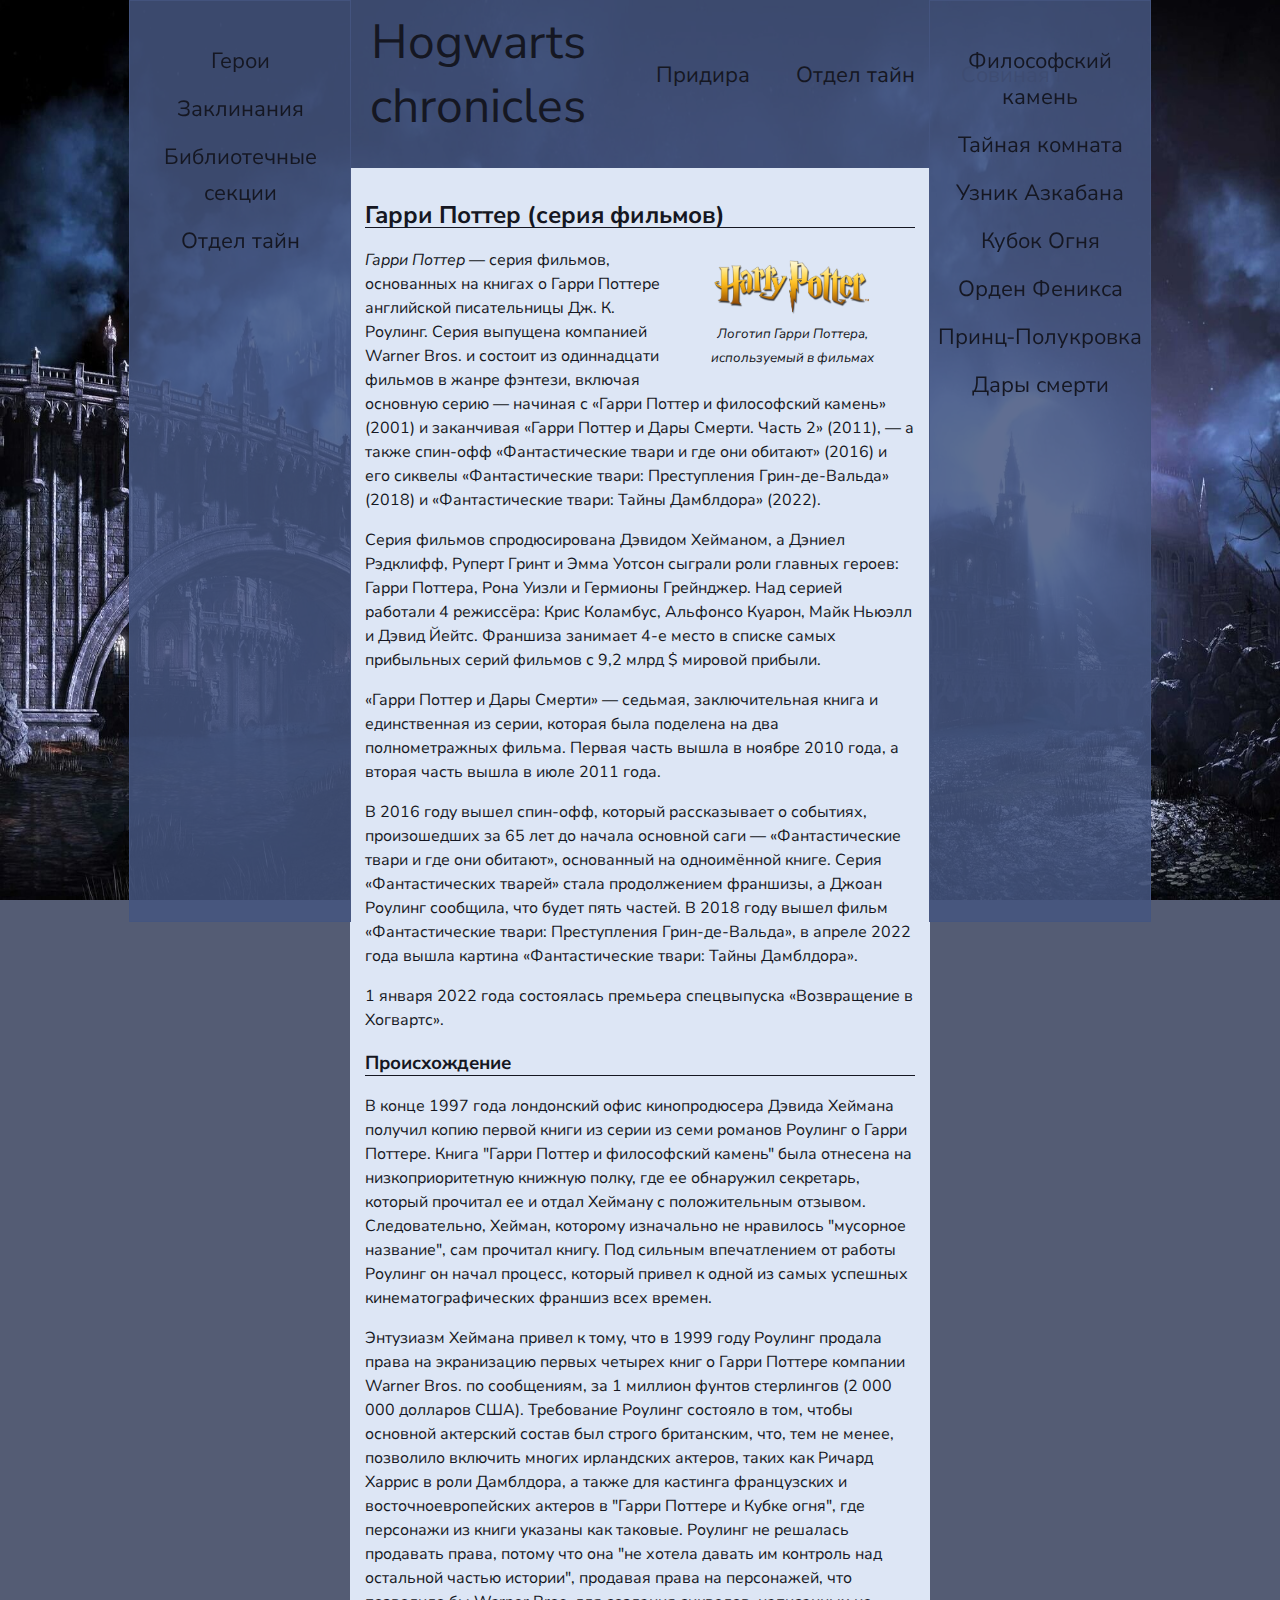
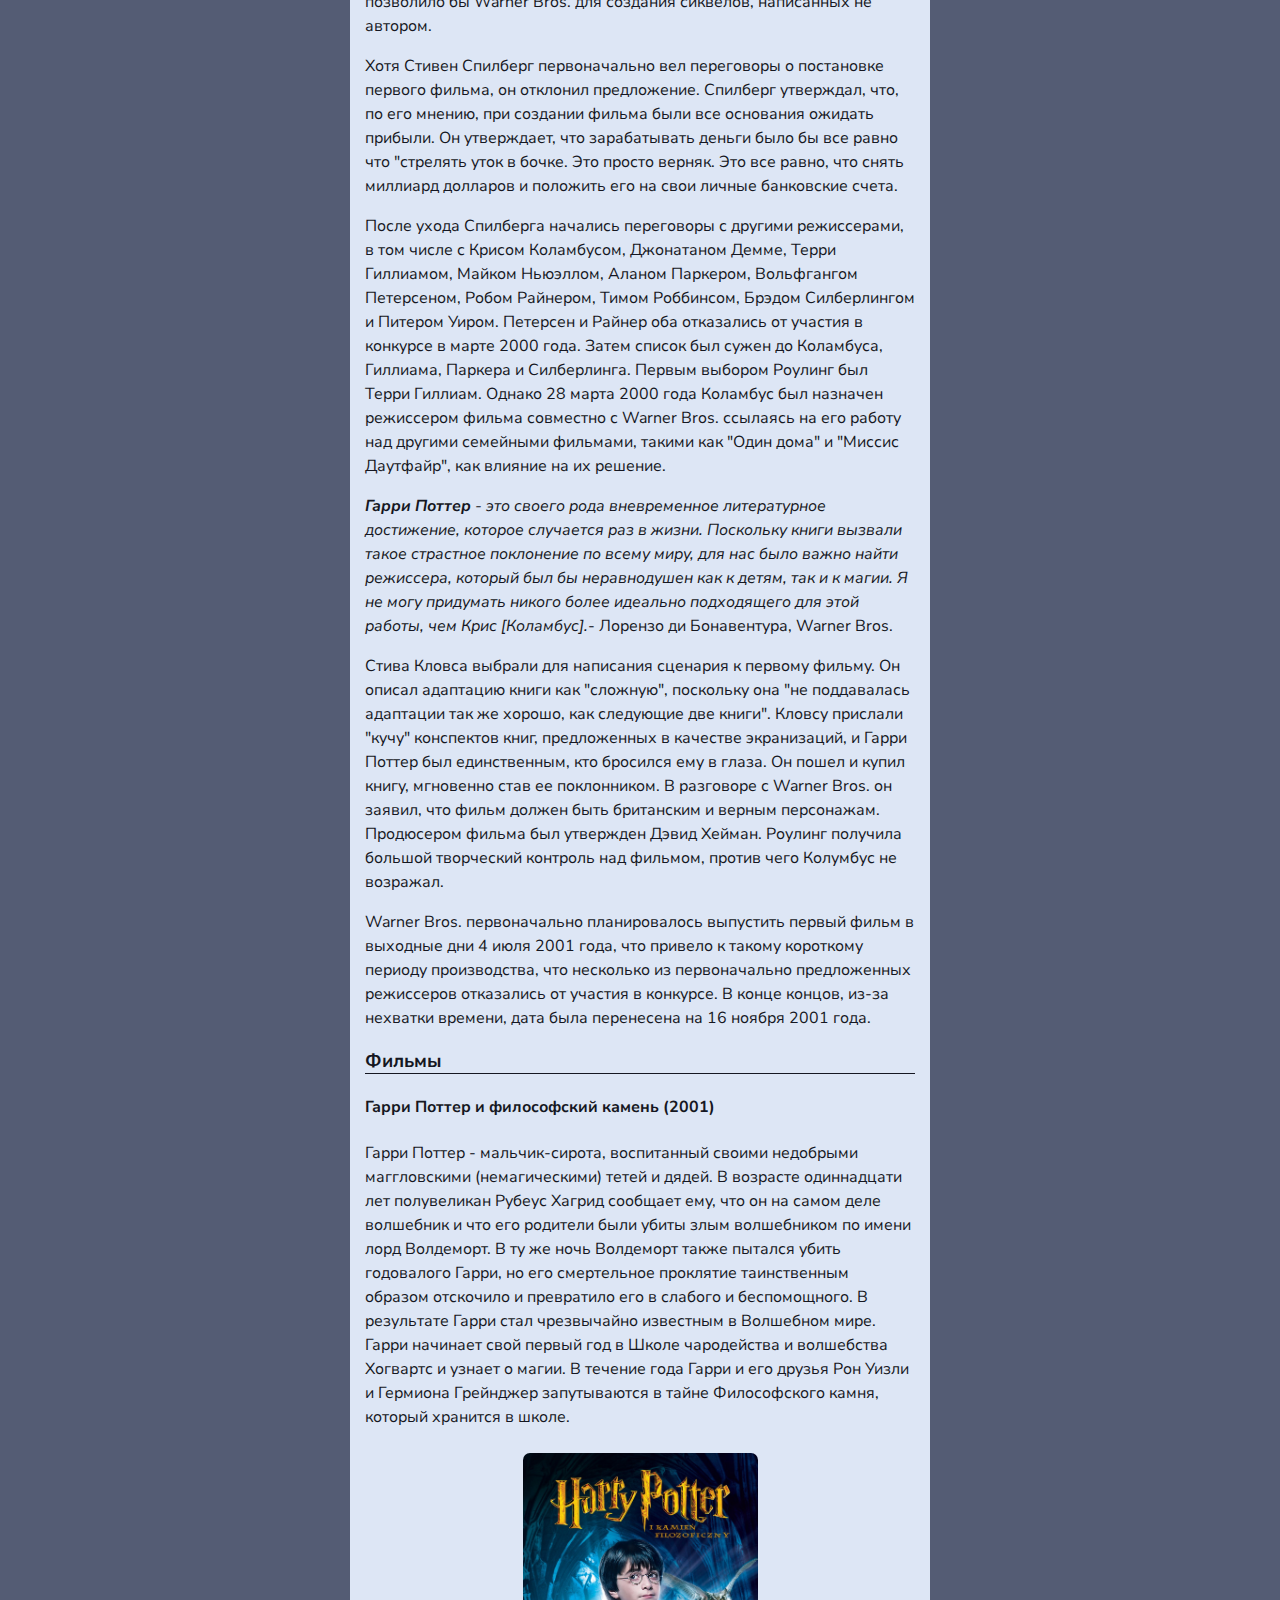
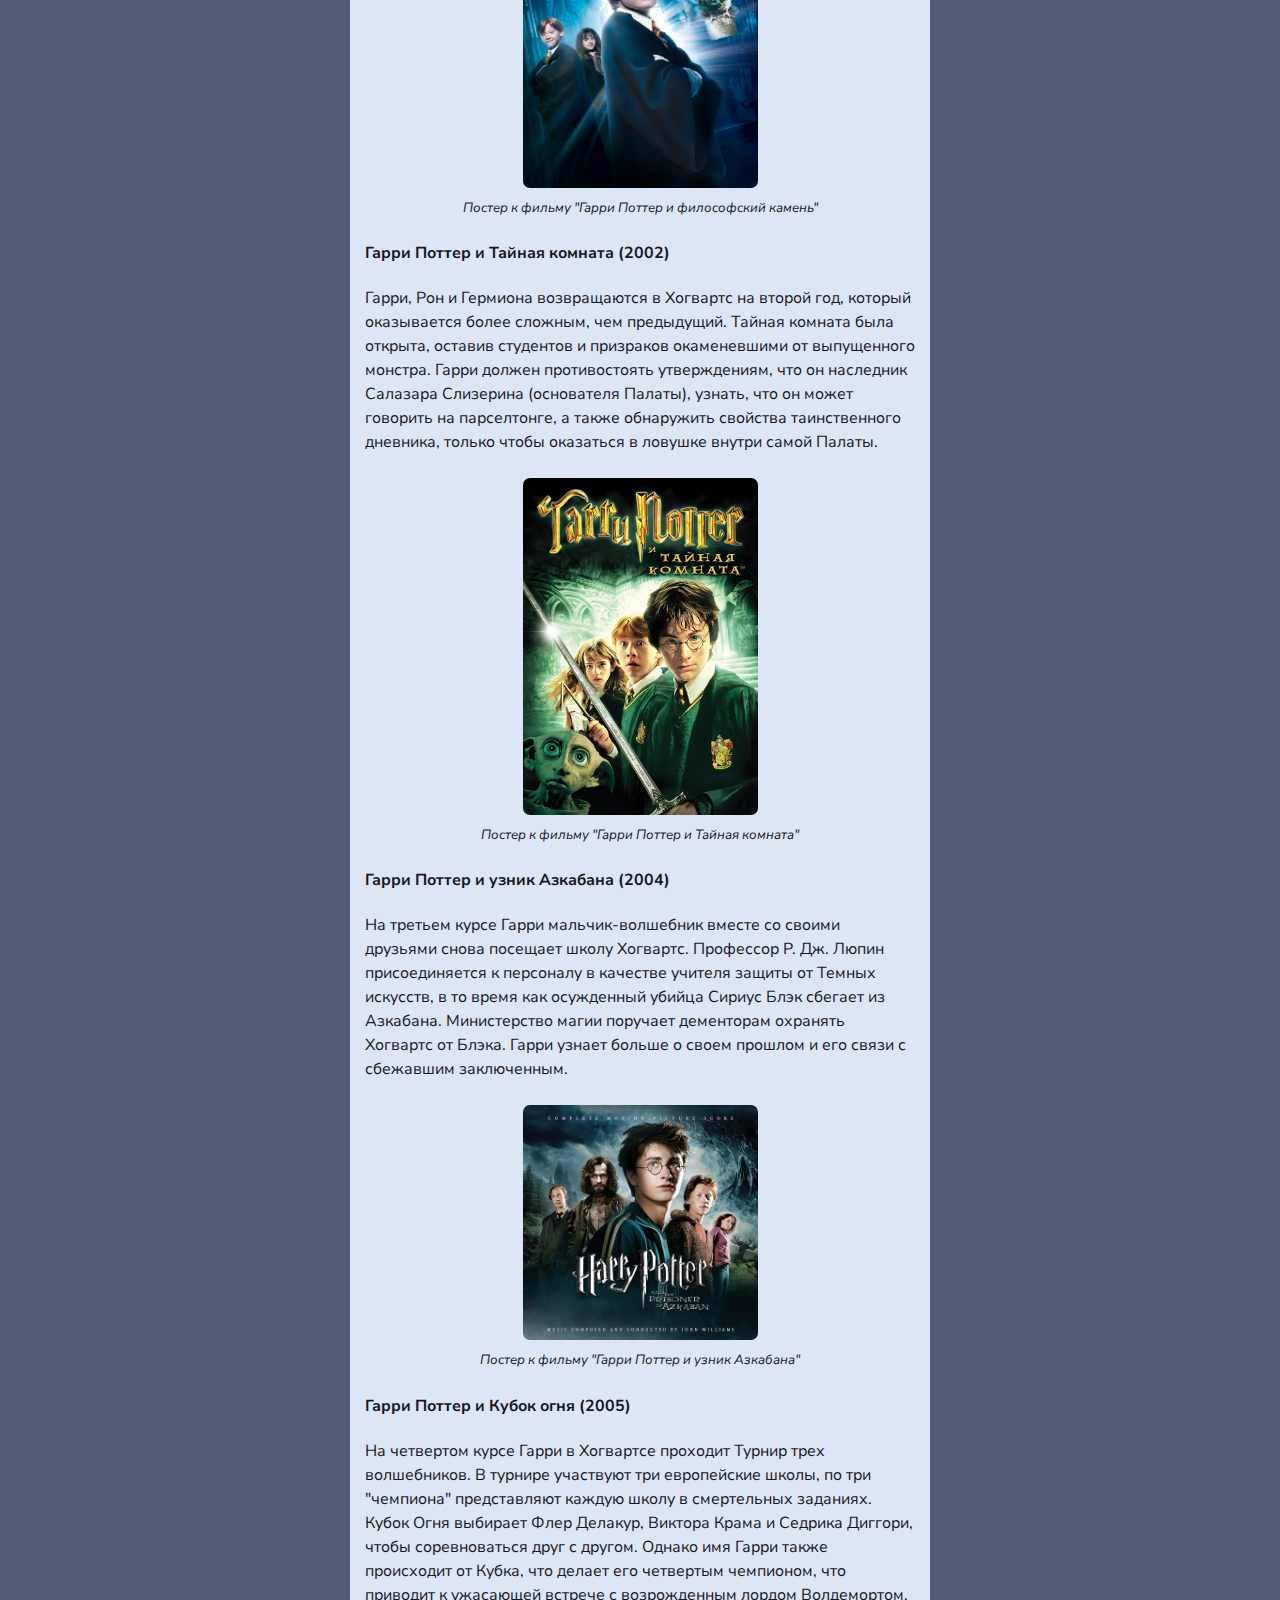
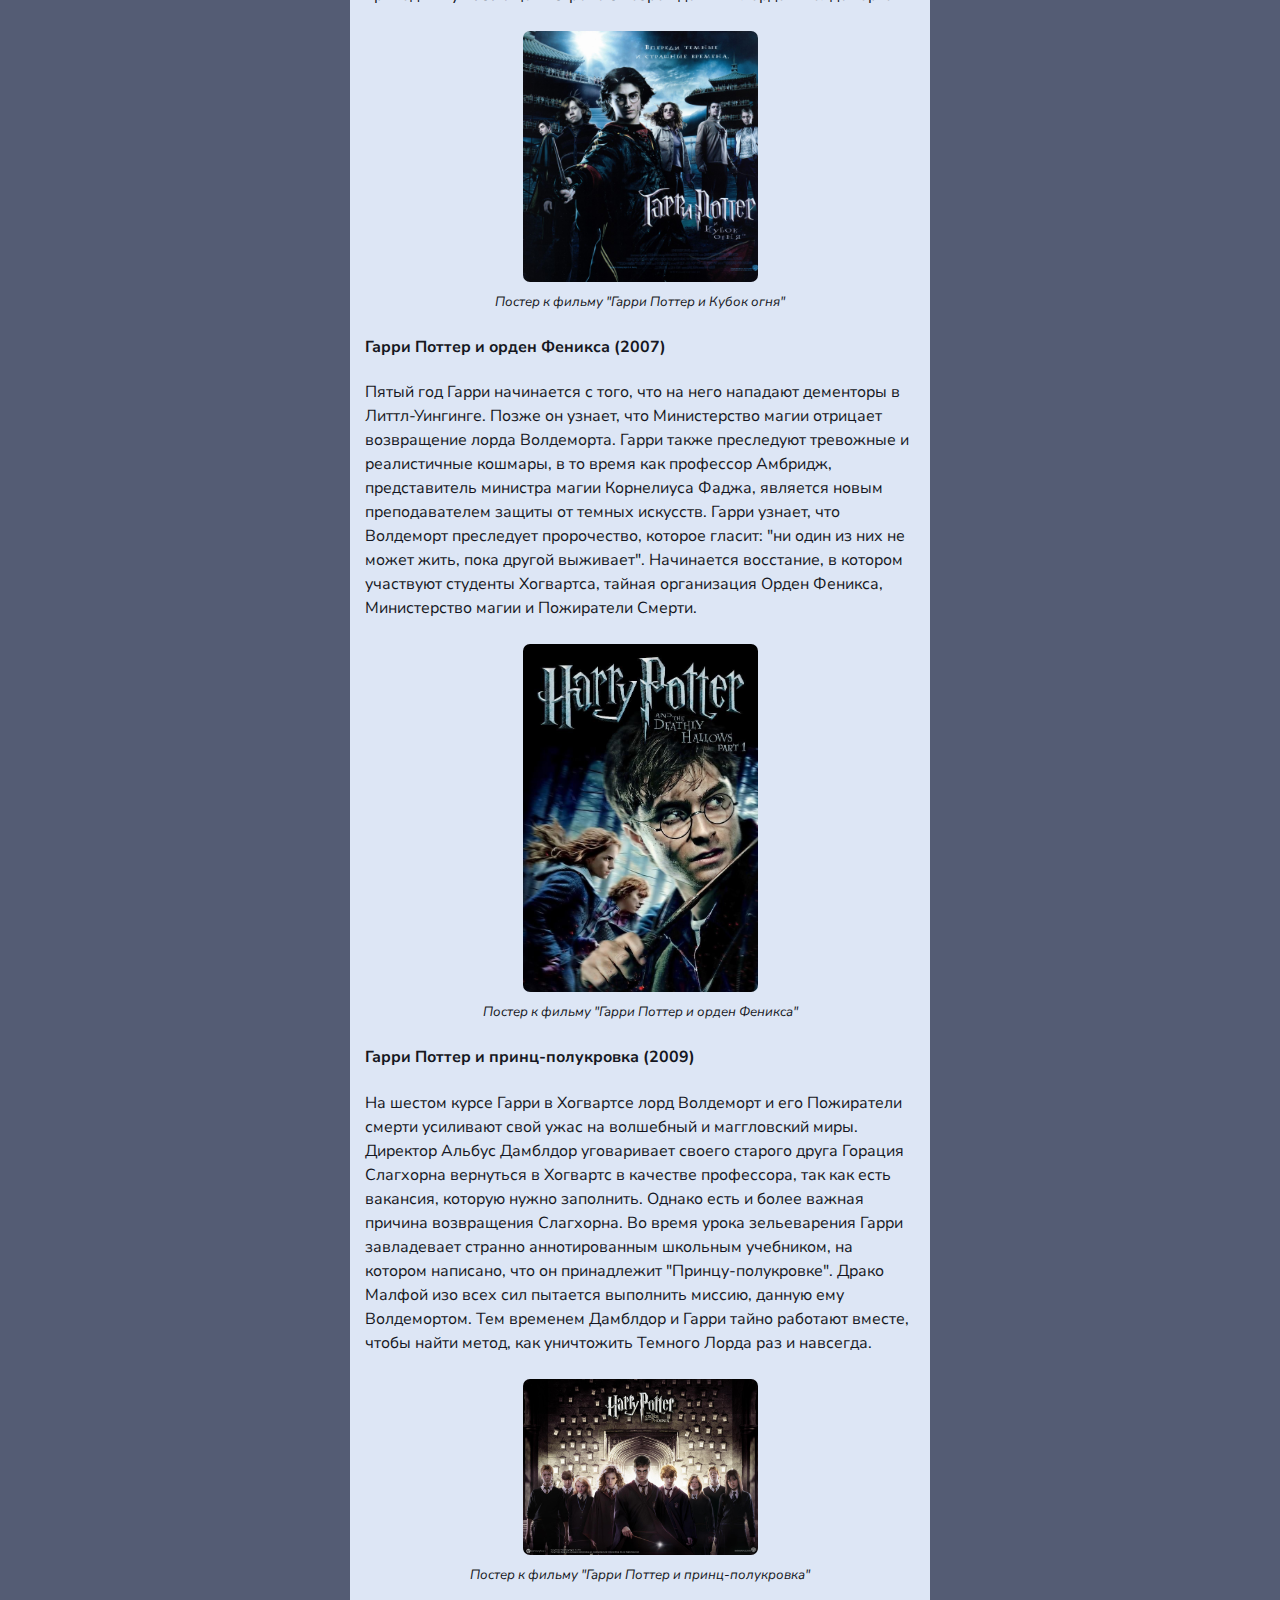
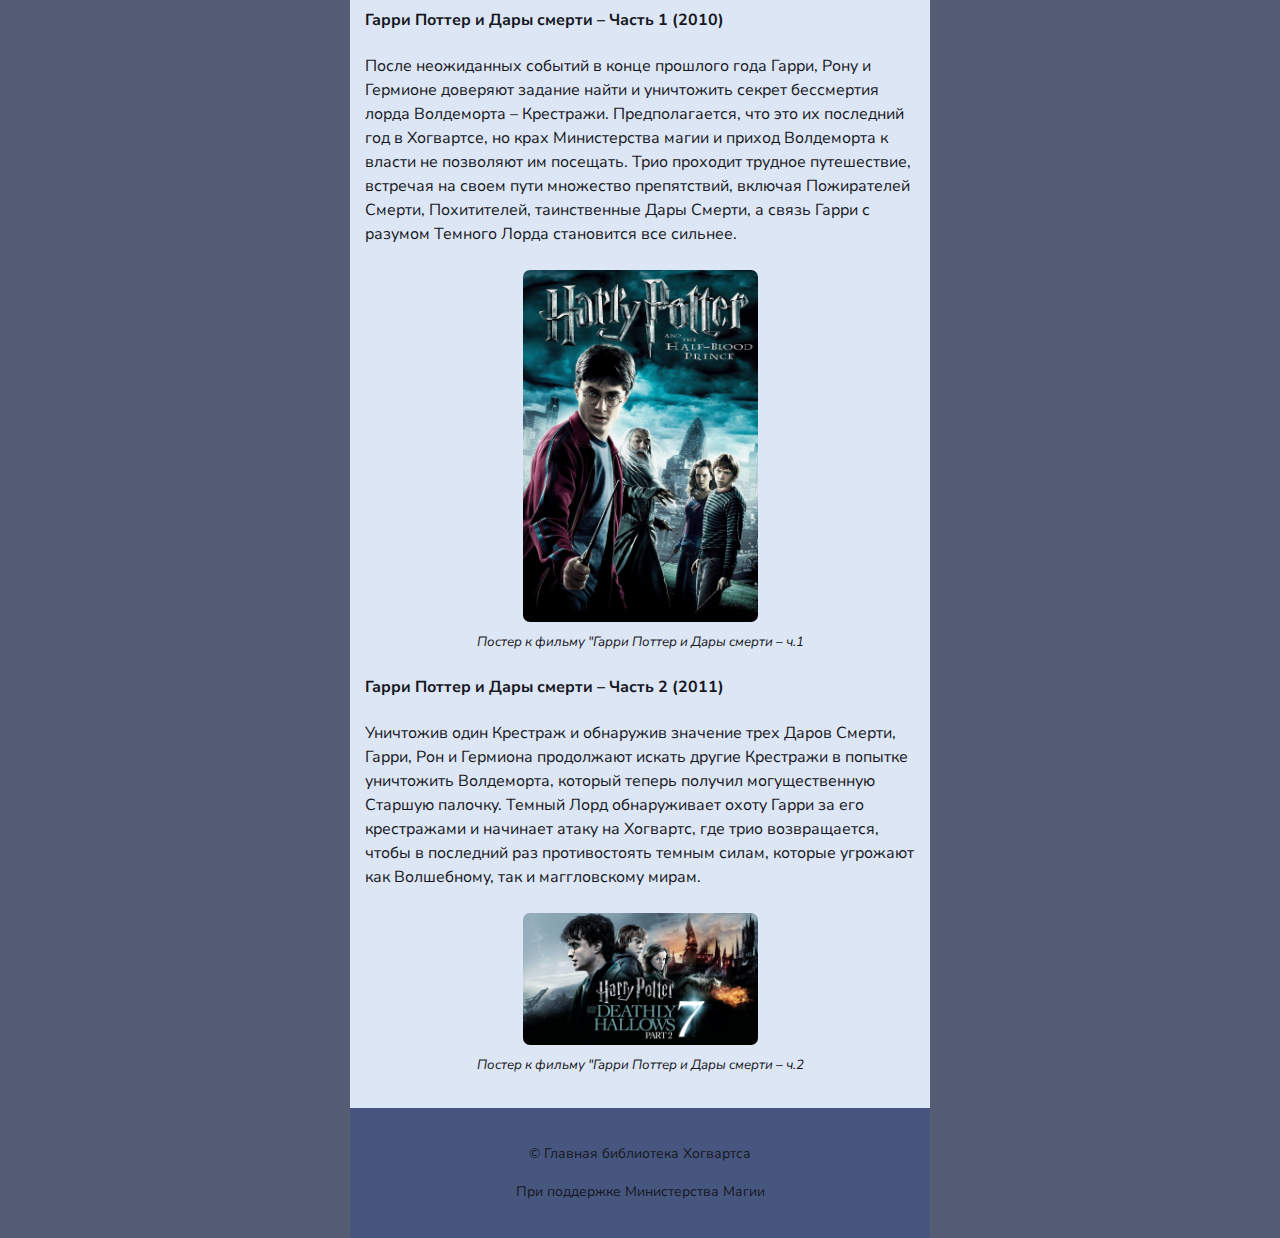
<file: index.html>
<!DOCTYPE html>
<html lang="ru">
  <head>
    <meta charset="utf-8">
    <title>Гарри Поттер</title>
    <link rel="icon" href="files/icon.ico">
    <link href="https://fonts.googleapis.com/css2?family=Nunito+Sans:ital,wght@0,400;0,700;1,400&display=swap" rel="stylesheet">
    <link rel="stylesheet" href="css/normalize.css">
    <link rel="stylesheet" href="css/style.css">
  </head>
  
  <body>
    <header class="header-container">
      <div class="site-header">
        <h1 class="page-title">Hogwarts<br>chronicles</h1><!--Вообще заголовок h1 должен был быть "висячим", а вместо него "логотип сайта", но я пока не умею рисовать, поэтому тут обычный текст-->
        <nav>
          <!--Когда-нибудь здесь будут ссылки-->
          <ul class="navigation">
            <li><a href="">Придира </a></li>
            <li><a href="">Отдел тайн</a></li>
            <li><a href="postal_owls.html">Совиная почта</a></li>
          </ul>
        </nav>
      </div>
    </header>

    <!--Здесь тоже должны быть ссылки-->
    <div class="sidebar-left">
      <ul class="sidebar-list">
        <li><a href="">Герои</a></li>
        <li><a href="">Заклинания</a></li>
        <li><a href="">Библиотечные секции</a></li>
        <li><a href="">Отдел тайн</a></li>
      </ul>
    </div>

    <div class="sidebar-right">
      <ul class="sidebar-list">
        <li><a href="">Философский камень</a></li>
        <li><a href="">Тайная комната</a></li>
        <li><a href="">Узник Азкабана</a></li>
        <li><a href="">Кубок Огня</a></li>
        <li><a href="">Орден Феникса</a></li>
        <li><a href="">Принц-Полукровка</a></li>
        <li><a href="">Дары смерти</a></li>
      </ul>
    </div>

    <main class="main-container">
      <section>
        <h2 class="section-title">Гарри Поттер (серия фильмов)</h2>
        <figure class="hp-logo">
          <img src="images/harry_potter_logo.png" width="100%" height="100%" alt="Harry Potter (logo)">
          <figcaption class="img-text">Логотип Гарри Поттера, используемый в фильмах</figcaption>
        </figure>
        <p><i>Гарри Поттер</i> — серия фильмов, основанных на книгах о Гарри Поттере английской писательницы Дж. К. Роулинг. Серия выпущена компанией Warner Bros. и состоит из одиннадцати фильмов в жанре фэнтези, включая основную серию — начиная с «Гарри Поттер и философский камень» (2001) и заканчивая «Гарри Поттер и Дары Смерти. Часть 2» (2011), — а также спин-офф «Фантастические твари и где они обитают» (2016) и его сиквелы «Фантастические твари: Преступления Грин-де-Вальда» (2018) и «Фантастические твари: Тайны Дамблдора» (2022).</p>
        <p>Серия фильмов спродюсирована Дэвидом Хейманом, а Дэниел Рэдклифф, Руперт Гринт и Эмма Уотсон сыграли роли главных героев: Гарри Поттера, Рона Уизли и <a href="hermione_granger.html">Гермионы Грейнджер</a>. Над серией работали 4 режиссёра: Крис Коламбус, Альфонсо Куарон, Майк Ньюэлл и Дэвид Йейтс. Франшиза занимает 4-е место в списке самых прибыльных серий фильмов с 9,2 млрд $ мировой прибыли.</p>
        <p>«Гарри Поттер и Дары Смерти» — седьмая, заключительная книга и единственная из серии, которая была поделена на два полнометражных фильма. Первая часть вышла в ноябре 2010 года, а вторая часть вышла в июле 2011 года.</p>
        <p>В 2016 году вышел спин-офф, который рассказывает о событиях, произошедших за 65 лет до начала основной саги — «Фантастические твари и где они обитают», основанный на одноимённой книге. Серия «Фантастических тварей» стала продолжением франшизы, а Джоан Роулинг сообщила, что будет пять частей. В 2018 году вышел фильм «Фантастические твари: Преступления Грин-де-Вальда», в апреле 2022 года вышла картина «Фантастические твари: Тайны Дамблдора».</p>
        <p>1 января 2022 года состоялась премьера спецвыпуска «Возвращение в Хогвартс».</p>
      </section>

      <section>
        <h3 class="section-title">Происхождение</h3>
        <p>В конце 1997 года лондонский офис кинопродюсера Дэвида Хеймана получил копию первой книги из серии из семи романов Роулинг о Гарри Поттере. Книга "Гарри Поттер и философский камень" была отнесена на низкоприоритетную книжную полку, где ее обнаружил секретарь, который прочитал ее и отдал Хейману с положительным отзывом. Следовательно, Хейман, которому изначально не нравилось "мусорное название", сам прочитал книгу. Под сильным впечатлением от работы Роулинг он начал процесс, который привел к одной из самых успешных кинематографических франшиз всех времен.</p>
        <p>Энтузиазм Хеймана привел к тому, что в 1999 году Роулинг продала права на экранизацию первых четырех книг о Гарри Поттере компании Warner Bros. по сообщениям, за 1 миллион фунтов стерлингов (2 000 000 долларов США). Требование Роулинг состояло в том, чтобы основной актерский состав был строго британским, что, тем не менее, позволило включить многих ирландских актеров, таких как Ричард Харрис в роли Дамблдора, а также для кастинга французских и восточноевропейских актеров в "Гарри Поттере и Кубке огня", где персонажи из книги указаны как таковые. Роулинг не решалась продавать права, потому что она "не хотела давать им контроль над остальной частью истории", продавая права на персонажей, что позволило бы Warner Bros. для создания сиквелов, написанных не автором.</p>
        <p>Хотя Стивен Спилберг первоначально вел переговоры о постановке первого фильма, он отклонил предложение.  Спилберг утверждал, что, по его мнению, при создании фильма были все основания ожидать прибыли. Он утверждает, что зарабатывать деньги было бы все равно что "стрелять уток в бочке. Это просто верняк. Это все равно, что снять миллиард долларов и положить его на свои личные банковские счета.</p>
        <p>После ухода Спилберга начались переговоры с другими режиссерами, в том числе с Крисом Коламбусом, Джонатаном Демме, Терри Гиллиамом, Майком Ньюэллом, Аланом Паркером, Вольфгангом Петерсеном, Робом Райнером, Тимом Роббинсом, Брэдом Силберлингом и Питером Уиром. Петерсен и Райнер оба отказались от участия в конкурсе в марте 2000 года. Затем список был сужен до Коламбуса, Гиллиама, Паркера и Силберлинга. Первым выбором Роулинг был Терри Гиллиам. Однако 28 марта 2000 года Коламбус был назначен режиссером фильма совместно с Warner Bros. ссылаясь на его работу над другими семейными фильмами, такими как "Один дома" и "Миссис Даутфайр", как влияние на их решение.</p>
        <p><cite><b>Гарри Поттер</b> - это своего рода вневременное литературное достижение, которое случается раз в жизни. Поскольку книги вызвали такое страстное поклонение по всему миру, для нас было важно найти режиссера, который был бы неравнодушен как к детям, так и к магии. Я не могу придумать никого более идеально подходящего для этой работы, чем Крис [Коламбус].</cite>- Лорензо ди Бонавентура, Warner Bros.</p>
        <p>Стива Кловса выбрали для написания сценария к первому фильму. Он описал адаптацию книги как "сложную", поскольку она "не поддавалась адаптации так же хорошо, как следующие две книги". Кловсу прислали "кучу" конспектов книг, предложенных в качестве экранизаций, и Гарри Поттер был единственным, кто бросился ему в глаза. Он пошел и купил книгу, мгновенно став ее поклонником. В разговоре с Warner Bros. он заявил, что фильм должен быть британским и верным персонажам. Продюсером фильма был утвержден Дэвид Хейман. Роулинг получила большой творческий контроль над фильмом, против чего Колумбус не возражал.</p>
        <p>Warner Bros. первоначально планировалось выпустить первый фильм в выходные дни 4 июля 2001 года, что привело к такому короткому периоду производства, что несколько из первоначально предложенных режиссеров отказались от участия в конкурсе. В конце концов, из-за нехватки времени, дата была перенесена на 16 ноября 2001 года.</p>
      </section>

      <section>
        <h3 class="section-title">Фильмы</h3>
        <h4>Гарри Поттер и философский камень (2001)</h4>
        <p>Гарри Поттер - мальчик-сирота, воспитанный своими недобрыми маггловскими (немагическими) тетей и дядей. В возрасте одиннадцати лет полувеликан Рубеус Хагрид сообщает ему, что он на самом деле волшебник и что его родители были убиты злым волшебником по имени лорд Волдеморт. В ту же ночь Волдеморт также пытался убить годовалого Гарри, но его смертельное проклятие таинственным образом отскочило и превратило его в слабого и беспомощного. В результате Гарри стал чрезвычайно известным в Волшебном мире. Гарри начинает свой первый год в Школе чародейства и волшебства Хогвартс и узнает о магии. В течение года Гарри и его друзья Рон Уизли и <a href="hermione_granger.html">Гермиона Грейнджер</a> запутываются в тайне Философского камня, который хранится в школе.</p>
        <figure>
          <img class="center-picture" src="images/HP_1.jpg" width="50%" height="50%" alt="Гарри Поттер и философский камень">
          <figcaption class="img-text">Постер к фильму "Гарри Поттер и философский камень"</figcaption>
        </figure>
      </section>

      <section>
        <h4>Гарри Поттер и Тайная комната (2002)</h4>
        <p>Гарри, Рон и Гермиона возвращаются в Хогвартс на второй год, который оказывается более сложным, чем предыдущий. Тайная комната была открыта, оставив студентов и призраков окаменевшими от выпущенного монстра. Гарри должен противостоять утверждениям, что он наследник Салазара Слизерина (основателя Палаты), узнать, что он может говорить на парселтонге, а также обнаружить свойства таинственного дневника, только чтобы оказаться в ловушке внутри самой Палаты.</p>
        <figure>
          <img class="center-picture" src="images/HP_2.jpg" width="50%" height="50%" alt="Гарри Поттер и Тайная комната">
          <figcaption class="img-text">Постер к фильму "Гарри Поттер и Тайная комната"</figcaption>
        </figure>
      </section>

      <section>
        <h4>Гарри Поттер и узник Азкабана (2004)</h4>
        <p>На третьем курсе Гарри мальчик-волшебник вместе со своими друзьями снова посещает школу Хогвартс. Профессор Р. Дж. Люпин присоединяется к персоналу в качестве учителя защиты от Темных искусств, в то время как осужденный убийца Сириус Блэк сбегает из Азкабана. Министерство магии поручает дементорам охранять Хогвартс от Блэка. Гарри узнает больше о своем прошлом и его связи с сбежавшим заключенным.</p>
        <figure>
          <img class="center-picture" src="images/HP_3.jpeg" width="50%" height="50%" alt="Гарри Поттер и узник Азкабана">
          <figcaption class="img-text">Постер к фильму "Гарри Поттер и узник Азкабана"</figcaption>
        </figure>
      </section>

      <section>
        <h4>Гарри Поттер и Кубок огня (2005)</h4>
        <p>На четвертом курсе Гарри в Хогвартсе проходит Турнир трех волшебников. В турнире участвуют три европейские школы, по три "чемпиона" представляют каждую школу в смертельных заданиях. Кубок Огня выбирает Флер Делакур, Виктора Крама и Седрика Диггори, чтобы соревноваться друг с другом. Однако имя Гарри также происходит от Кубка, что делает его четвертым чемпионом, что приводит к ужасающей встрече с возрожденным лордом Волдемортом.</p>
        <figure>
          <img class="center-picture" src="images/HP_4.jpg" width="50%" height="50%" alt="Гарри Поттер и Кубок огня">
          <figcaption class="img-text">Постер к фильму "Гарри Поттер и Кубок огня"</figcaption>
        </figure>
      </section>

      <section>
        <h4>Гарри Поттер и орден Феникса (2007)</h4>
        <p>Пятый год Гарри начинается с того, что на него нападают дементоры в Литтл-Уингинге. Позже он узнает, что Министерство магии отрицает возвращение лорда Волдеморта. Гарри также преследуют тревожные и реалистичные кошмары, в то время как профессор Амбридж, представитель министра магии Корнелиуса Фаджа, является новым преподавателем защиты от темных искусств. Гарри узнает, что Волдеморт преследует пророчество, которое гласит: "ни один из них не может жить, пока другой выживает". Начинается восстание, в котором участвуют студенты Хогвартса, тайная организация Орден Феникса, Министерство магии и Пожиратели Смерти.</p>
        <figure>
          <img class="center-picture" src="images/HP_5.jpg" width="50%" height="50%" alt="Гарри Поттер и орден Феникса">
          <figcaption class="img-text">Постер к фильму "Гарри Поттер и орден Феникса"</figcaption>
        </figure>
      </section>

      <section>
        <h4>Гарри Поттер и принц-полукровка (2009)</h4>
        <p>На шестом курсе Гарри в Хогвартсе лорд Волдеморт и его Пожиратели смерти усиливают свой ужас на волшебный и маггловский миры. Директор Альбус Дамблдор уговаривает своего старого друга Горация Слагхорна вернуться в Хогвартс в качестве профессора, так как есть вакансия, которую нужно заполнить. Однако есть и более важная причина возвращения Слагхорна. Во время урока зельеварения Гарри завладевает странно аннотированным школьным учебником, на котором написано, что он принадлежит "Принцу-полукровке". Драко Малфой изо всех сил пытается выполнить миссию, данную ему Волдемортом. Тем временем Дамблдор и Гарри тайно работают вместе, чтобы найти метод, как уничтожить Темного Лорда раз и навсегда.</p>
        <figure>
          <img class="center-picture" src="images/HP_6.jpg" width="50%" height="50%" alt="Гарри Поттер и принц-полукровка">
          <figcaption class="img-text">Постер к фильму "Гарри Поттер и принц-полукровка"</figcaption>
        </figure>
      </section>

      <section>
        <h4>Гарри Поттер и Дары смерти – Часть 1 (2010)</h4>
        <p>После неожиданных событий в конце прошлого года Гарри, Рону и Гермионе доверяют задание найти и уничтожить секрет бессмертия лорда Волдеморта – Крестражи. Предполагается, что это их последний год в Хогвартсе, но крах Министерства магии и приход Волдеморта к власти не позволяют им посещать. Трио проходит трудное путешествие, встречая на своем пути множество препятствий, включая Пожирателей Смерти, Похитителей, таинственные Дары Смерти, а связь Гарри с разумом Темного Лорда становится все сильнее.</p>
        <figure>
          <img class="center-picture" src="images/HP_7(1).jpg" width="50%" height="50%" alt="Гарри Поттер и Дары смерти (ч.1)">
          <figcaption class="img-text">Постер к фильму "Гарри Поттер и Дары смерти – ч.1</figcaption>
        </figure>
      </section>

      <section>
        <h4>Гарри Поттер и Дары смерти – Часть 2 (2011)</h4>
        <p>Уничтожив один Крестраж и обнаружив значение трех Даров Смерти, Гарри, Рон и Гермиона продолжают искать другие Крестражи в попытке уничтожить Волдеморта, который теперь получил могущественную Старшую палочку. Темный Лорд обнаруживает охоту Гарри за его крестражами и начинает атаку на Хогвартс, где трио возвращается, чтобы в последний раз противостоять темным силам, которые угрожают как Волшебному, так и маггловскому мирам.</p>
        <figure>
          <img class="center-picture" src="images/HP_7(2).jpg" width="50%" height="50%" alt="Гарри Поттер и Дары смерти (ч.2)">
          <figcaption class="img-text">Постер к фильму "Гарри Поттер и Дары смерти – ч.2</figcaption>
        </figure>
      </section>
    </main>
    
    <footer>
      <div class="site-footer">
        <p>© Главная библиотека Хогвартса</p>
        <p>При поддержке Министерства Магии</p>
      </div>
    </footer>
  </body>
</html>
</file>
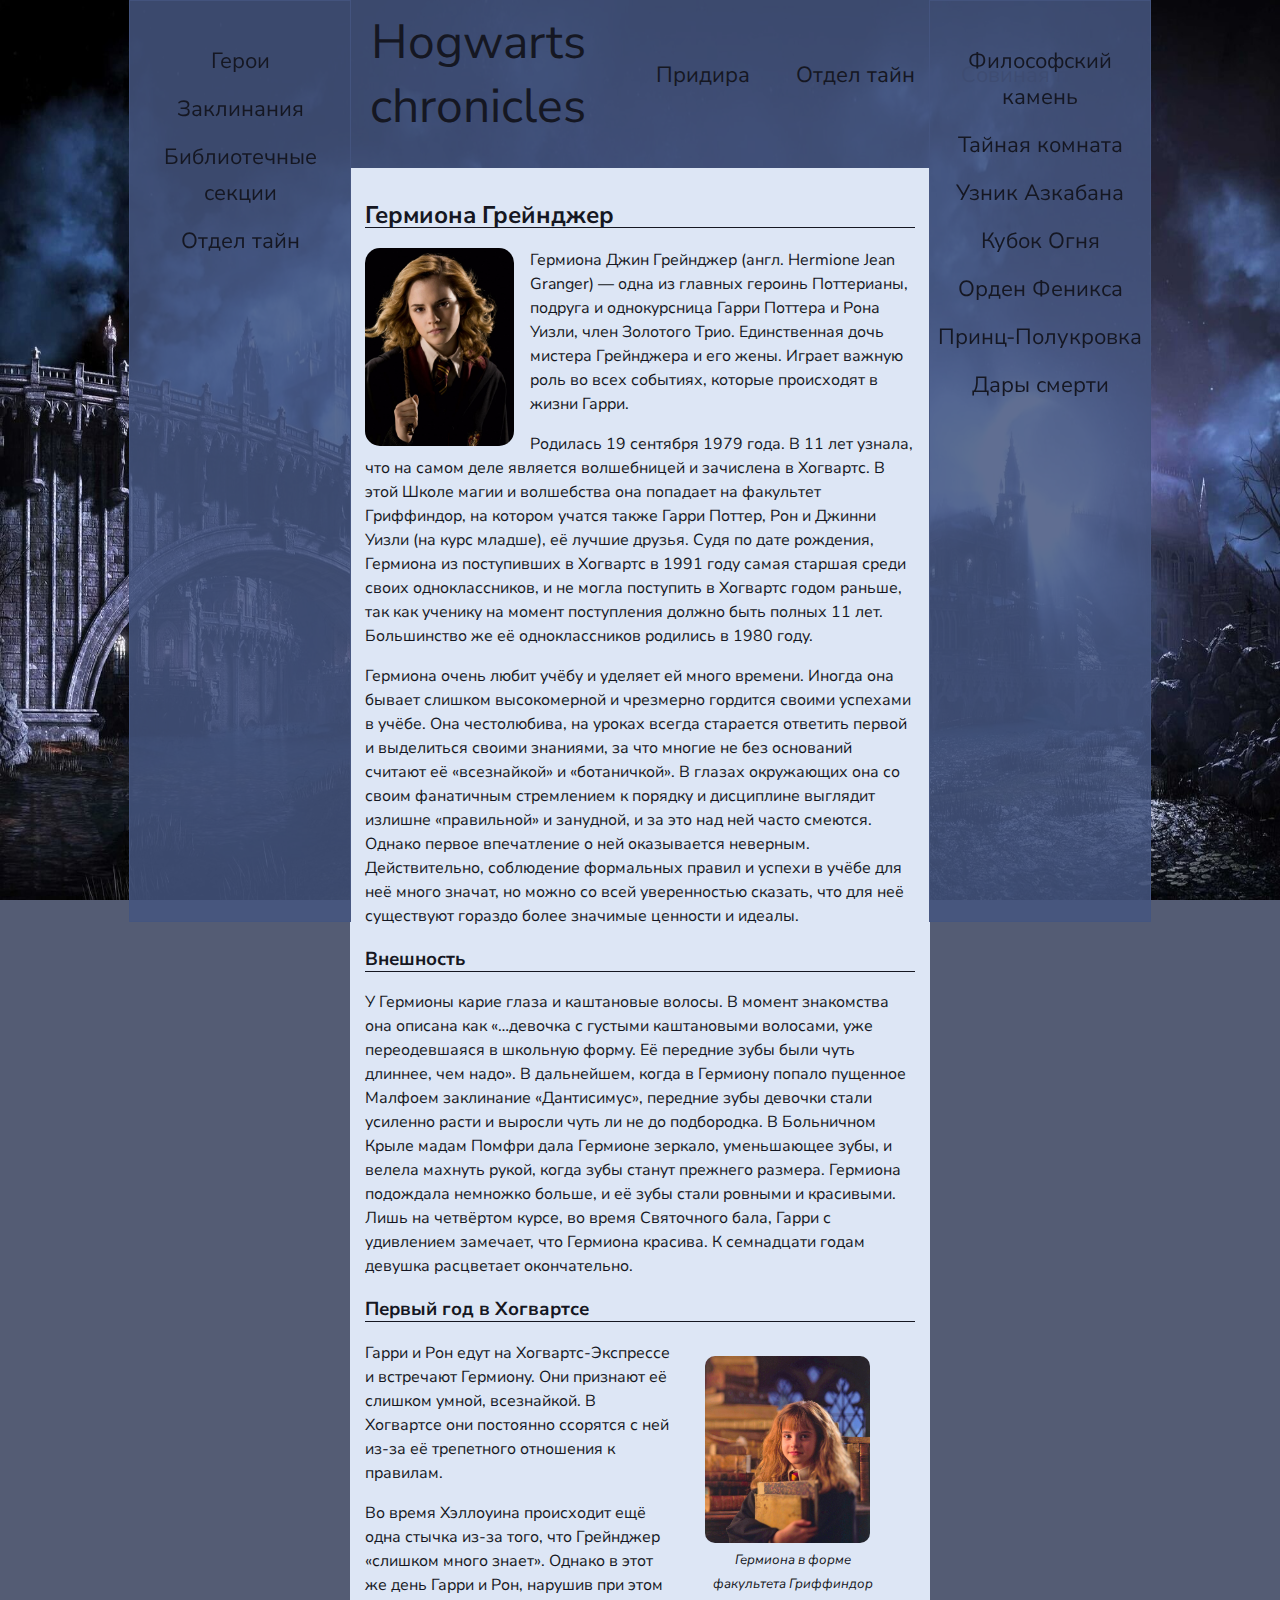
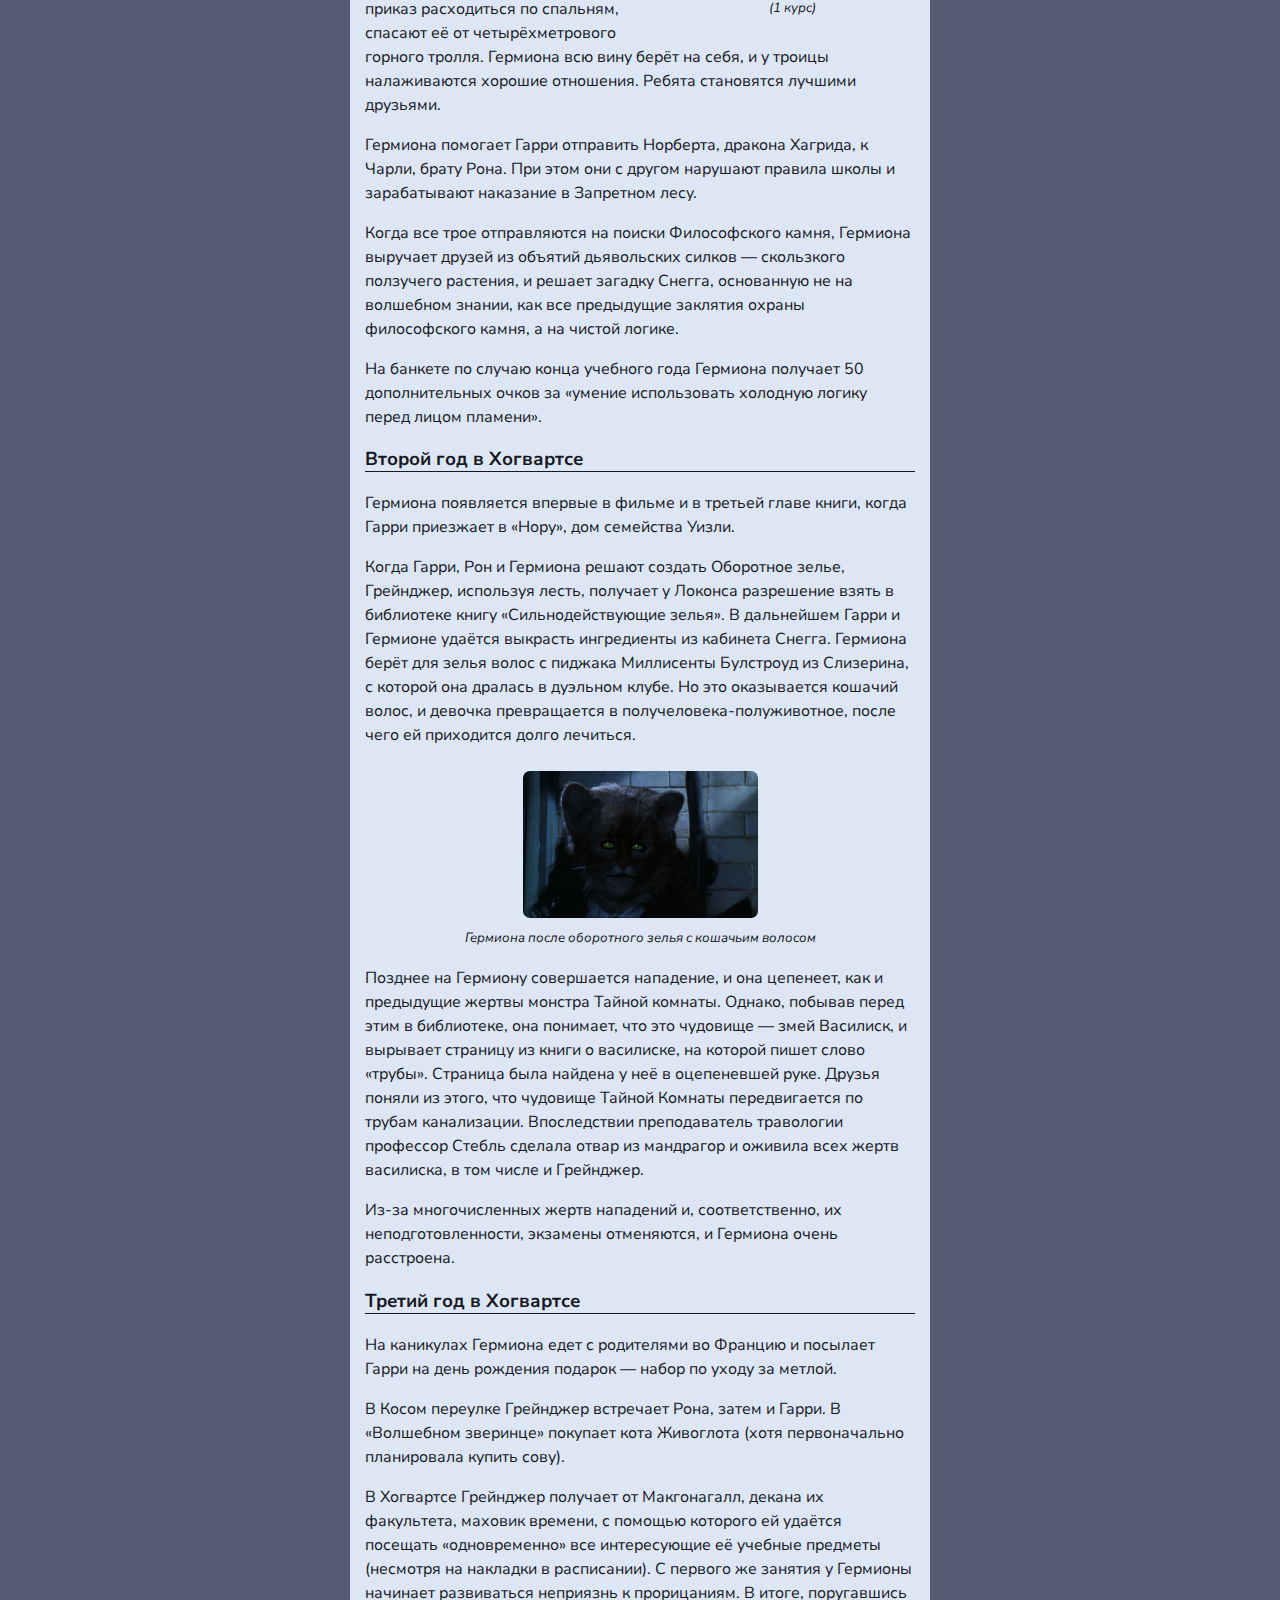
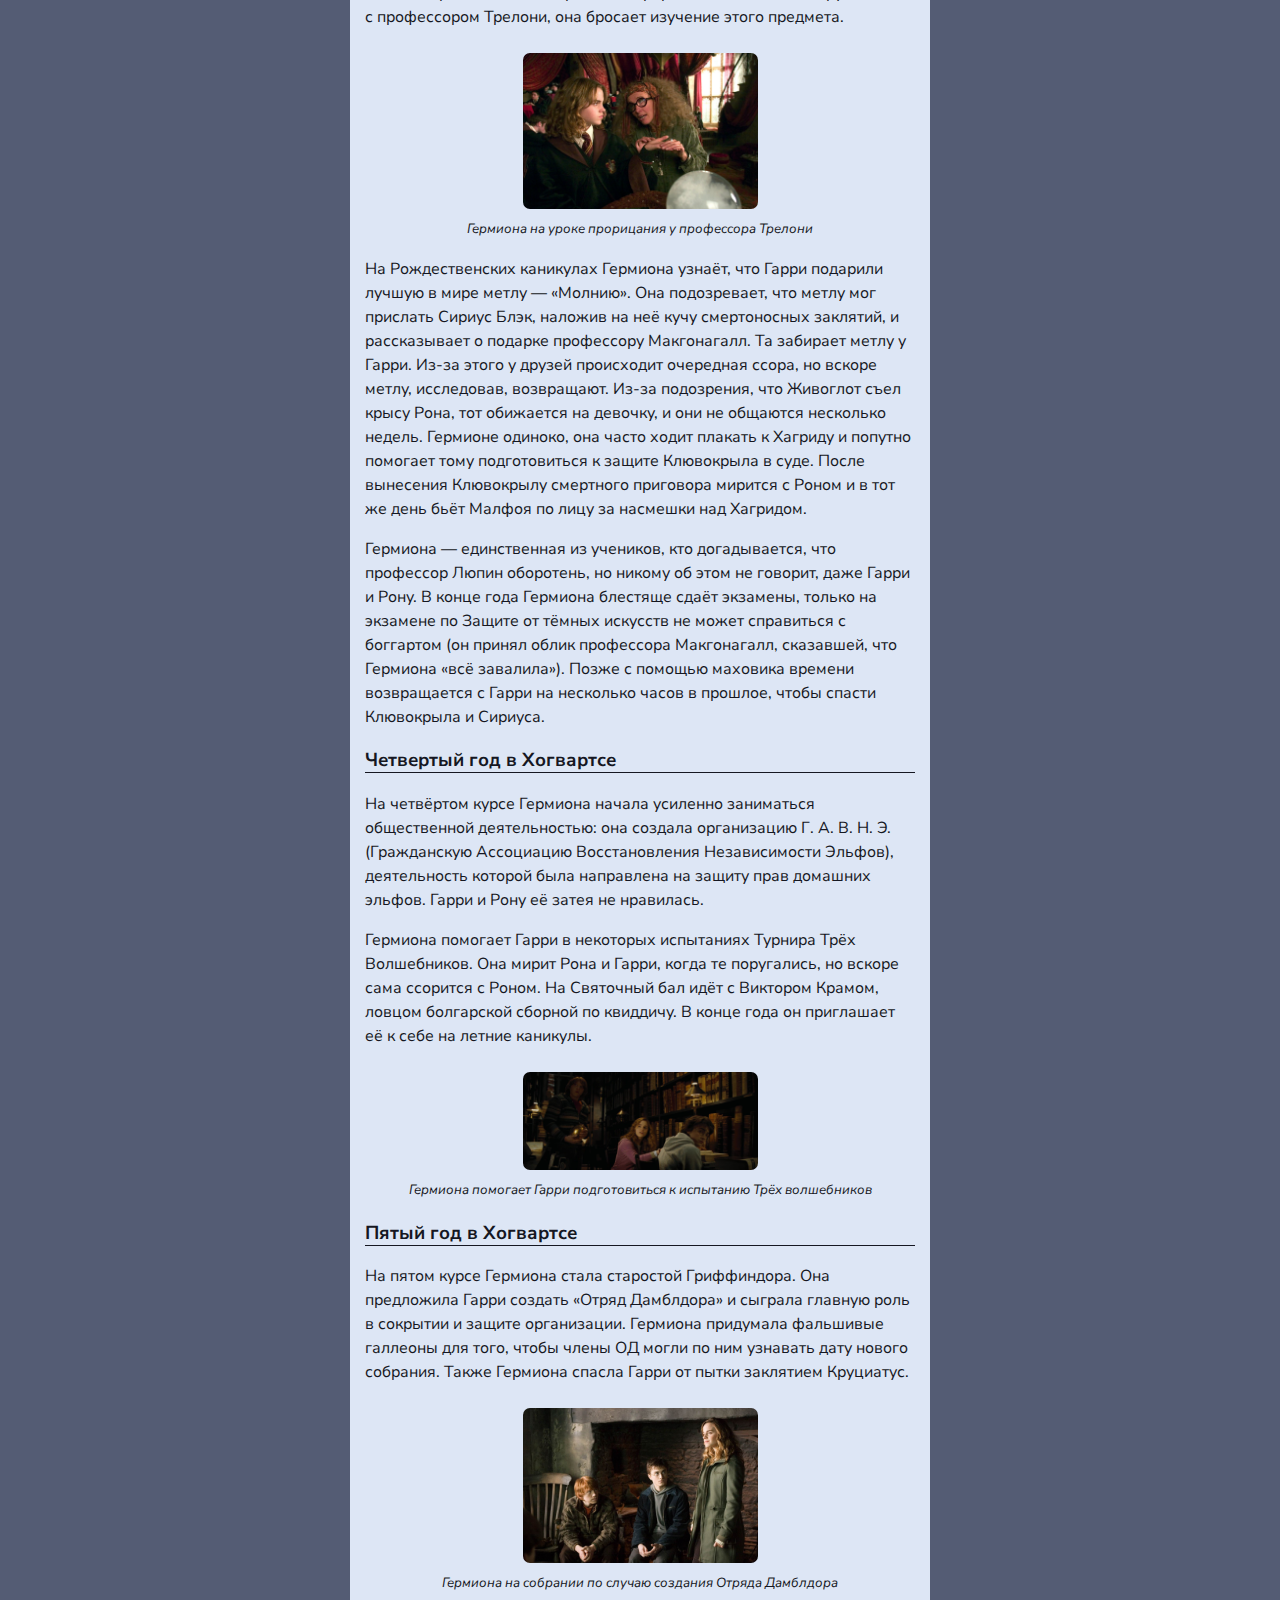
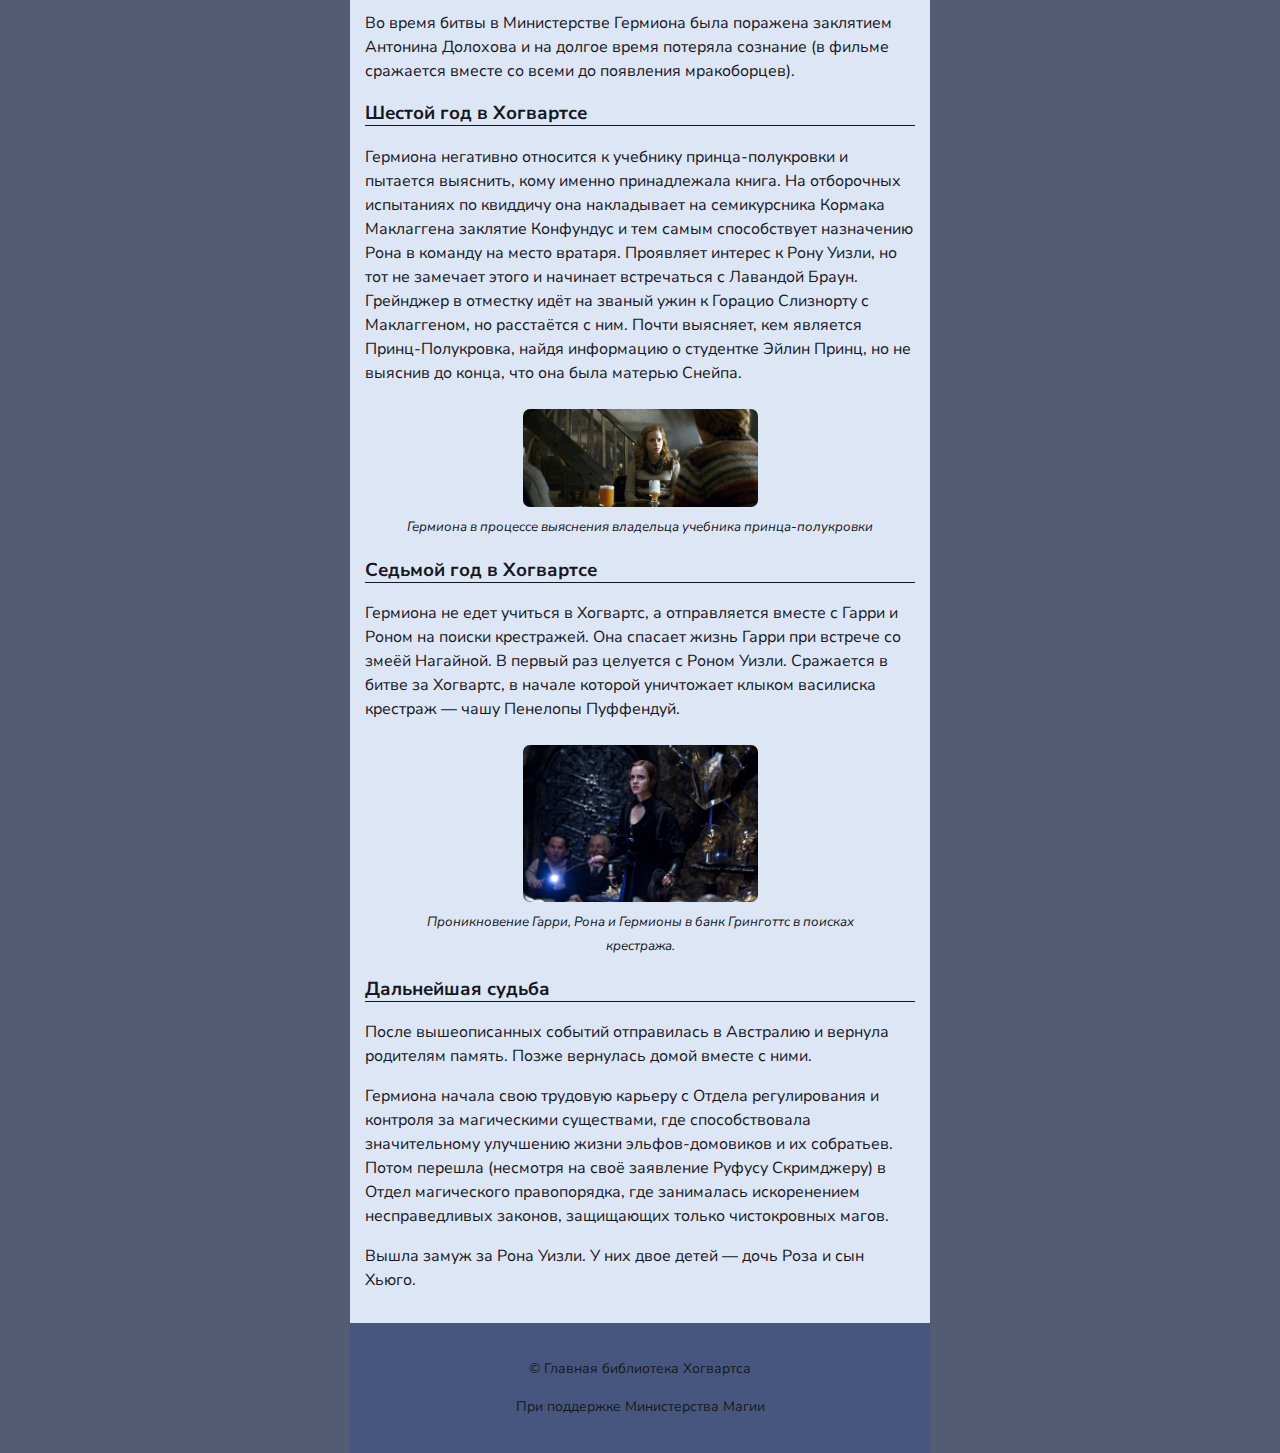
<file: hermione_granger.html>
<!DOCTYPE html>
<html lang="ru">
  <head>
    <meta charset="utf-8">
    <title>Гермиона Грейнджер</title>
    <link rel="icon" href="files/icon.ico">
    <link href="https://fonts.googleapis.com/css2?family=Nunito+Sans:ital,wght@0,400;0,700;1,400&display=swap" rel="stylesheet">
    <link rel="stylesheet" href="css/normalize.css">
    <link rel="stylesheet" href="css/style.css">
  </head>

  <body class="page-body">
    <header>
      <div class="site-header">
        <h1 class="page-title">Hogwarts<br>chronicles</h1><!--Вообще заголовок h1 должен был быть "висячим", а вместо него "логотип сайта", но я пока не умею рисовать, поэтому тут обычный текст-->
      <nav>
          <!--Когда-нибудь здесь будут ссылки-->
        <ul class="navigation">
          <li><a href="">Придира </a></li>
          <li><a href="">Отдел тайн</a></li>
          <li><a href="postal_owls.html">Совиная почта</a></li>
        </ul>
      </nav>
      </div>
    </header>

    <!--Здесь тоже должны быть ссылки-->
    <div class="sidebar-left">
      <ul class="sidebar-list">
        <li><a href="">Герои</a></li>
        <li><a href="">Заклинания</a></li>
        <li><a href="">Библиотечные секции</a></li>
        <li><a href="">Отдел тайн</a></li>
      </ul>
    </div>

    <div class="sidebar-right">
      <ul class="sidebar-list">
        <li><a href="">Философский камень</a></li>
        <li><a href="">Тайная комната</a></li>
        <li><a href="">Узник Азкабана</a></li>
        <li><a href="">Кубок Огня</a></li>
        <li><a href="">Орден Феникса</a></li>
        <li><a href="">Принц-Полукровка</a></li>
        <li><a href="">Дары смерти</a></li>
      </ul>
    </div>

    <main class="main-container">
        <h2 class="section-title">Гермиона Грейнджер</h2>
        <figure class="avatar">      
          <img class="left-picture" src="images/granger_avatar.jpg" width="90%" height="90%" alt="Гермиона Грейнджер">
        </figure>
        <p>Гермиона Джин Грейнджер (англ. Hermione Jean Granger) — одна из главных героинь Поттерианы, подруга и однокурсница Гарри Поттера и Рона Уизли, член Золотого Трио. Единственная дочь мистера Грейнджера и его жены. Играет важную роль во всех событиях, которые происходят в жизни Гарри.</p>
        <p>Родилась 19 сентября 1979 года. В 11 лет узнала, что на самом деле является волшебницей и зачислена в Хогвартс. В этой Школе магии и волшебства она попадает на факультет Гриффиндор, на котором учатся также Гарри Поттер, Рон и Джинни Уизли (на курс младше), её лучшие друзья. Судя по дате рождения, Гермиона из поступивших в Хогвартс в 1991 году самая старшая среди своих одноклассников, и не могла поступить в Хогвартс годом раньше, так как ученику на момент поступления должно быть полных 11 лет. Большинство же её одноклассников родились в 1980 году.</p>
        <p>Гермиона очень любит учёбу и уделяет ей много времени. Иногда она бывает слишком высокомерной и чрезмерно гордится своими успехами в учёбе. Она честолюбива, на уроках всегда старается ответить первой и выделиться своими знаниями, за что многие не без оснований считают её «всезнайкой» и «ботаничкой». В глазах окружающих она со своим фанатичным стремлением к порядку и дисциплине выглядит излишне «правильной» и занудной, и за это над ней часто смеются. Однако первое впечатление о ней оказывается неверным. Действительно, соблюдение формальных правил и успехи в учёбе для неё много значат, но можно со всей уверенностью сказать, что для неё существуют гораздо более значимые ценности и идеалы.</p>

      <section>
        <h3 class="section-title">Внешность</h3>
        <p>У Гермионы карие глаза и каштановые волосы. В момент знакомства она описана как «…девочка с густыми каштановыми волосами, уже переодевшаяся в школьную форму. Её передние зубы были чуть длиннее, чем надо». В дальнейшем, когда в Гермиону попало пущенное Малфоем заклинание «Дантисимус», передние зубы девочки стали усиленно расти и выросли чуть ли не до подбородка. В Больничном Крыле мадам Помфри дала Гермионе зеркало, уменьшающее зубы, и велела махнуть рукой, когда зубы станут прежнего размера. Гермиона подождала немножко больше, и её зубы стали ровными и красивыми. Лишь на четвёртом курсе, во время Святочного бала, Гарри с удивлением замечает, что Гермиона красива. К семнадцати годам девушка расцветает окончательно.</p>
      </section>

      <section>
        <h3 class="section-title">Первый год в Хогвартсе</h3>
        <figure class="hp-logo">
          <img class="right-picture" src="images/hermione_1st.jpg" width="100%" height="100%" alt="Гермиона на первом курсе Хогвартса">
          <figcaption class="img-text">Гермиона в форме факультета Гриффиндор (1 курс)</figcaption>
        </figure>
        <p>Гарри и Рон едут на Хогвартс-Экспрессе и встречают Гермиону. Они признают её слишком умной, всезнайкой. В Хогвартсе они постоянно ссорятся с ней из-за её трепетного отношения к правилам.</p>
        <p>Во время Хэллоуина происходит ещё одна стычка из-за того, что Грейнджер «слишком много знает». Однако в этот же день Гарри и Рон, нарушив при этом приказ расходиться по спальням, спасают её от четырёхметрового горного тролля. Гермиона всю вину берёт на себя, и у троицы налаживаются хорошие отношения. Ребята становятся лучшими друзьями.</p>
        <p>Гермиона помогает Гарри отправить Норберта, дракона Хагрида, к Чарли, брату Рона. При этом они с другом нарушают правила школы и зарабатывают наказание в Запретном лесу.</p>
        <p>Когда все трое отправляются на поиски Философского камня, Гермиона выручает друзей из объятий дьявольских силков — скользкого ползучего растения, и решает загадку Снегга, основанную не на волшебном знании, как все предыдущие заклятия охраны философского камня, а на чистой логике.</p>
        <p>На банкете по случаю конца учебного года Гермиона получает 50 дополнительных очков за «умение использовать холодную логику перед лицом пламени».</p>
      </section>

      <section>
        <h3 class="section-title">Второй год в Хогвартсе</h3>
        <p>Гермиона появляется впервые в <a href="index.html">фильме</a> и в третьей главе книги, когда Гарри приезжает в «Нору», дом семейства Уизли.</p>
        <p>Когда Гарри, Рон и Гермиона решают создать Оборотное зелье, Грейнджер, используя лесть, получает у Локонса разрешение взять в библиотеке книгу «Сильнодействующие зелья». В дальнейшем Гарри и Гермионе удаётся выкрасть ингредиенты из кабинета Снегга. Гермиона берёт для зелья волос с пиджака Миллисенты Булстроуд из Слизерина, с которой она дралась в дуэльном клубе. Но это оказывается кошачий волос, и девочка превращается в получеловека-полуживотное, после чего ей приходится долго лечиться.</p>
        <figure>
          <img class="center-picture" src="images/catmione.jpg" width="50%" height="50%" alt="Гермиона с кошачьим лицом">
          <figcaption class="img-text">Гермиона после оборотного зелья с кошачьим волосом</figcaption>
        </figure>
        <p>Позднее на Гермиону совершается нападение, и она цепенеет, как и предыдущие жертвы монстра Тайной комнаты. Однако, побывав перед этим в библиотеке, она понимает, что это чудовище — змей Василиск, и вырывает страницу из книги о василиске, на которой пишет слово «трубы». Страница была найдена у неё в оцепеневшей руке. Друзья поняли из этого, что чудовище Тайной Комнаты передвигается по трубам канализации. Впоследствии преподаватель травологии профессор Стебль сделала отвар из мандрагор и оживила всех жертв василиска, в том числе и Грейнджер.</p>
        <p>Из-за многочисленных жертв нападений и, соответственно, их неподготовленности, экзамены отменяются, и Гермиона очень расстроена.</p>
      </section>

      <section>
        <h3 class="section-title">Третий год в Хогвартсе</h3>
        <p>На каникулах Гермиона едет с родителями во Францию и посылает Гарри на день рождения подарок — набор по уходу за метлой.</p>
        <p>В Косом переулке Грейнджер встречает Рона, затем и Гарри. В «Волшебном зверинце» покупает кота Живоглота (хотя первоначально планировала купить <a href="postal_owls.html">сову</a>).</p>
        <p>В Хогвартсе Грейнджер получает от Макгонагалл, декана их факультета, маховик времени, с помощью которого ей удаётся посещать «одновременно» все интересующие её учебные предметы (несмотря на накладки в расписании). С первого же занятия у Гермионы начинает развиваться неприязнь к прорицаниям. В итоге, поругавшись с профессором Трелони, она бросает изучение этого предмета.</p>
        <figure>
          <img class="center-picture" src="images/hermione_3rd.jpg" width="50%" height="50%" alt="Гермиона на уроке прорицания">
          <figcaption class="img-text">Гермиона на уроке прорицания у профессора Трелони</figcaption>
        </figure>
        <p>На Рождественских каникулах Гермиона узнаёт, что Гарри подарили лучшую в мире метлу — «Молнию». Она подозревает, что метлу мог прислать Сириус Блэк, наложив на неё кучу смертоносных заклятий, и рассказывает о подарке профессору Макгонагалл. Та забирает метлу у Гарри. Из-за этого у друзей происходит очередная ссора, но вскоре метлу, исследовав, возвращают. Из-за подозрения, что Живоглот съел крысу Рона, тот обижается на девочку, и они не общаются несколько недель. Гермионе одиноко, она часто ходит плакать к Хагриду и попутно помогает тому подготовиться к защите Клювокрыла в суде. После вынесения Клювокрылу смертного приговора мирится с Роном и в тот же день бьёт Малфоя по лицу за насмешки над Хагридом.</p>
        <p>Гермиона — единственная из учеников, кто догадывается, что профессор Люпин оборотень, но никому об этом не говорит, даже Гарри и Рону. В конце года Гермиона блестяще сдаёт экзамены, только на экзамене по Защите от тёмных искусств не может справиться с боггартом (он принял облик профессора Макгонагалл, сказавшей, что Гермиона «всё завалила»). Позже с помощью маховика времени возвращается с Гарри на несколько часов в прошлое, чтобы спасти Клювокрыла и Сириуса.</p>
      </section>

      <section>
        <h3 class="section-title">Четвертый год в Хогвартсе</h3>
        <p>На четвёртом курсе Гермиона начала усиленно заниматься общественной деятельностью: она создала организацию Г. А. В. Н. Э. (Гражданскую Ассоциацию Восстановления Независимости Эльфов), деятельность которой была направлена на защиту прав домашних эльфов. Гарри и Рону её затея не нравилась.</p>
        <p>Гермиона помогает Гарри в некоторых испытаниях Турнира Трёх Волшебников. Она мирит Рона и Гарри, когда те поругались, но вскоре сама ссорится с Роном. На Святочный бал идёт с Виктором Крамом, ловцом болгарской сборной по квиддичу. В конце года он приглашает её к себе на летние каникулы.</p>
        <figure>
          <img class="center-picture" src="images/hermione_4.jpg" width="50%" height="50%" alt="Гермиона и Кубок Огня">
          <figcaption class="img-text">Гермиона помогает Гарри подготовиться к испытанию Трёх волшебников</figcaption>
        </figure>
      </section>

      <section>
        <h3 class="section-title">Пятый год в Хогвартсе</h3>
        <p>На пятом курсе Гермиона стала старостой Гриффиндора. Она предложила Гарри создать «Отряд Дамблдора» и сыграла главную роль в сокрытии и защите организации. Гермиона придумала фальшивые галлеоны для того, чтобы члены ОД могли по ним узнавать дату нового собрания. Также Гермиона спасла Гарри от пытки заклятием Круциатус.</p>
        <figure>
          <img class="center-picture" src="images/hermione_and_OF.jpg" width="50%" height="50%" alt="Создание отряда Дамблдора">
          <figcaption class="img-text">Гермиона на собрании по случаю создания Отряда Дамблдора</figcaption>
        </figure>
        <p>Во время битвы в Министерстве Гермиона была поражена заклятием Антонина Долохова и на долгое время потеряла сознание (в фильме сражается вместе со всеми до появления мракоборцев).</p>
      </section>
      <section>
        <h3 class="section-title">Шестой год в Хогвартсе</h3>
        <p>Гермиона негативно относится к учебнику принца-полукровки и пытается выяснить, кому именно принадлежала книга. На отборочных испытаниях по квиддичу она накладывает на семикурсника Кормака Маклаггена заклятие Конфундус и тем самым способствует назначению Рона в команду на место вратаря. Проявляет интерес к Рону Уизли, но тот не замечает этого и начинает встречаться с Лавандой Браун. Грейнджер в отместку идёт на званый ужин к Горацио Слизнорту с Маклаггеном, но расстаётся с ним. Почти выясняет, кем является Принц-Полукровка, найдя информацию о студентке Эйлин Принц, но не выяснив до конца, что она была матерью Снейпа.</p>
        <figure>
          <img class="center-picture" src="images/hermione_beer_mustache.jpg" width="50%" height="50%" alt="Гермиона в пабе">
          <figcaption class="img-text">Гермиона в процессе выяснения владельца учебника принца-полукровки</figcaption>
        </figure>
      </section>
      
      <section>
        <h3 class="section-title">Седьмой год в Хогвартсе</h3>
        <p>Гермиона не едет учиться в Хогвартс, а отправляется вместе с Гарри и Роном на поиски крестражей. Она спасает жизнь Гарри при встрече со змеёй Нагайной. В первый раз целуется с Роном Уизли. Сражается в битве за Хогвартс, в начале которой уничтожает клыком василиска крестраж — чашу Пенелопы Пуффендуй.</p>
        <figure>
          <img class="center-picture" src="images/hermione_deathly_hallows.jpg" width="50%" height="50%" alt="Охота за крестражем">
          <figcaption class="img-text">Проникновение Гарри, Рона и Гермионы в банк Гринготтс в поисках крестража.</figcaption>
        </figure>
      </section>

      <section>
        <h3 class="section-title">Дальнейшая судьба</h3>
        <p>После вышеописанных событий отправилась в Австралию и вернула родителям память. Позже вернулась домой вместе с ними.</p>
        <p>Гермиона начала свою трудовую карьеру с Отдела регулирования и контроля за магическими существами, где способствовала значительному улучшению жизни эльфов-домовиков и их собратьев. Потом перешла (несмотря на своё заявление Руфусу Скримджеру) в Отдел магического правопорядка, где занималась искоренением несправедливых законов, защищающих только чистокровных магов.</p>
        <p>Вышла замуж за Рона Уизли. У них двое детей — дочь Роза и сын Хьюго.</p>
      </section>
    </main>

    <footer>
      <div class="site-footer">
        <p>© Главная библиотека Хогвартса</p>
        <p>При поддержке Министерства Магии</p>
      </div>
    </footer>
  </body>
</html>
</file>
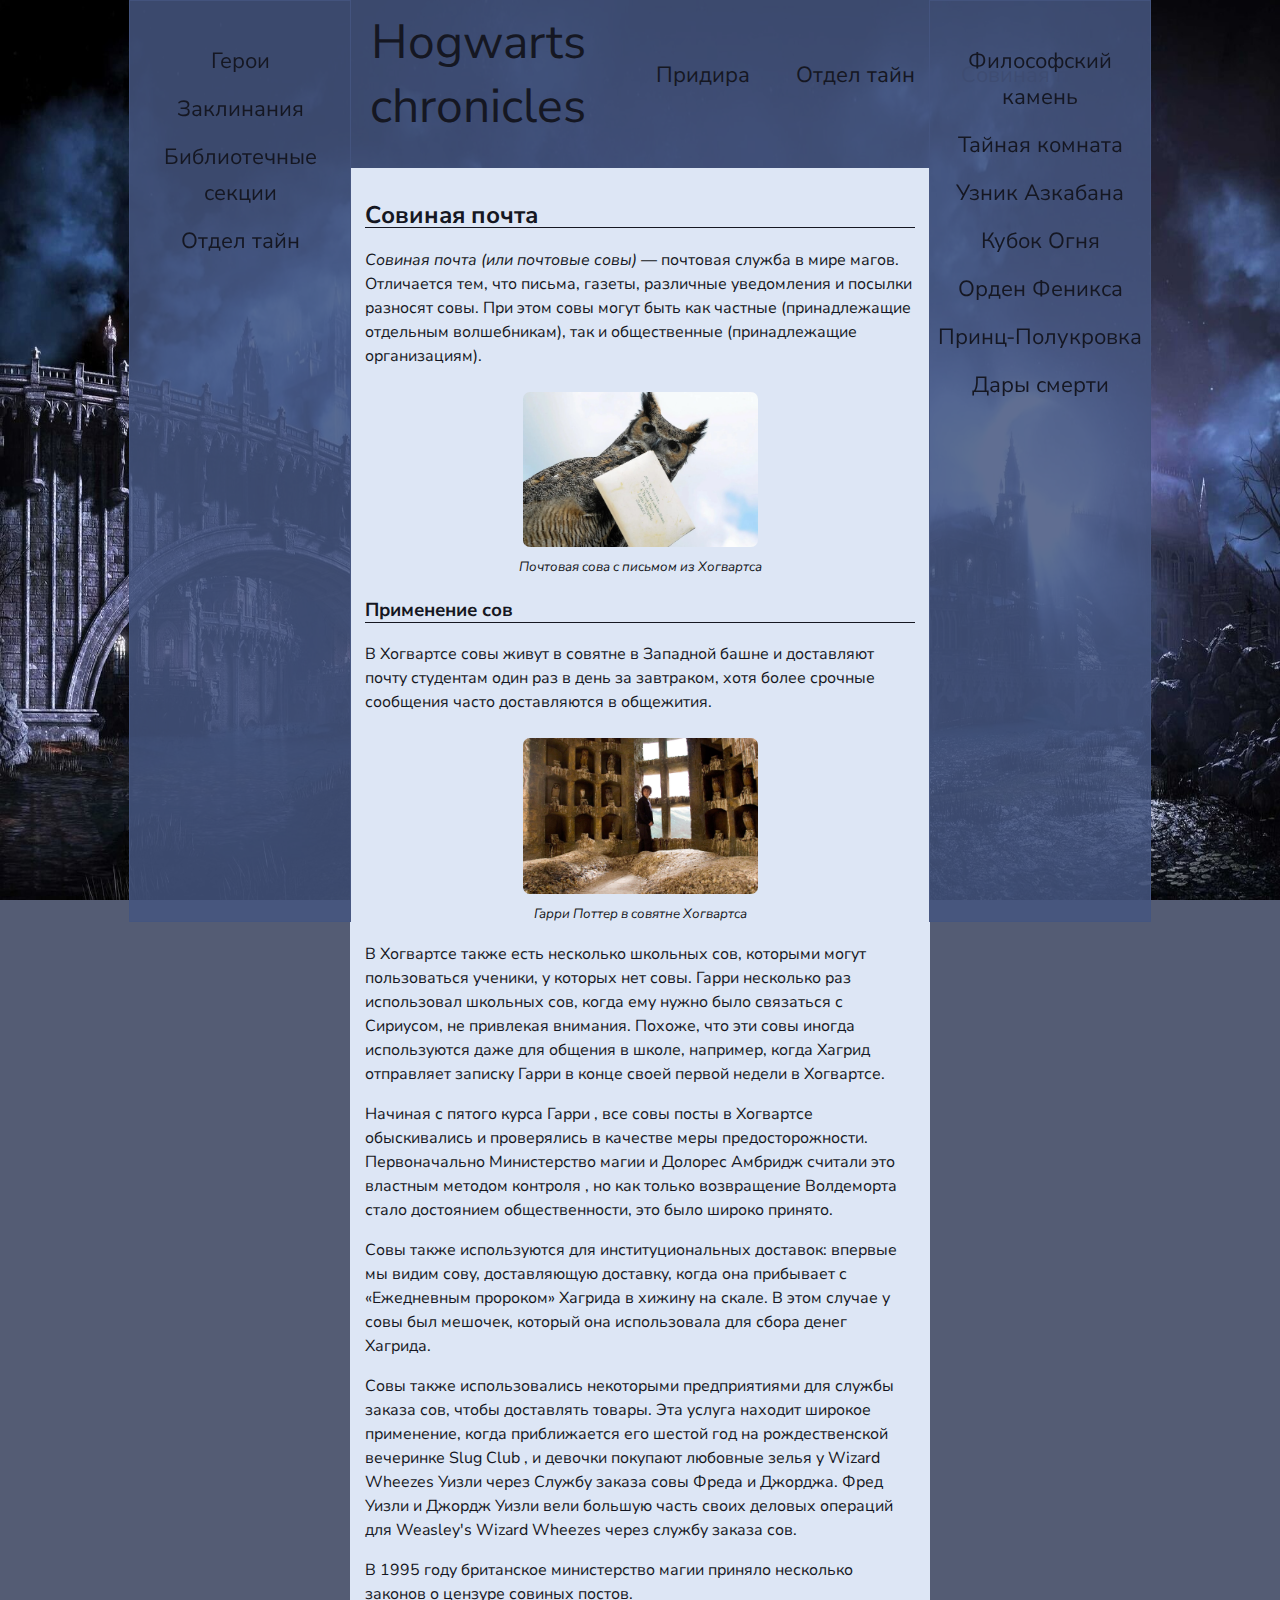
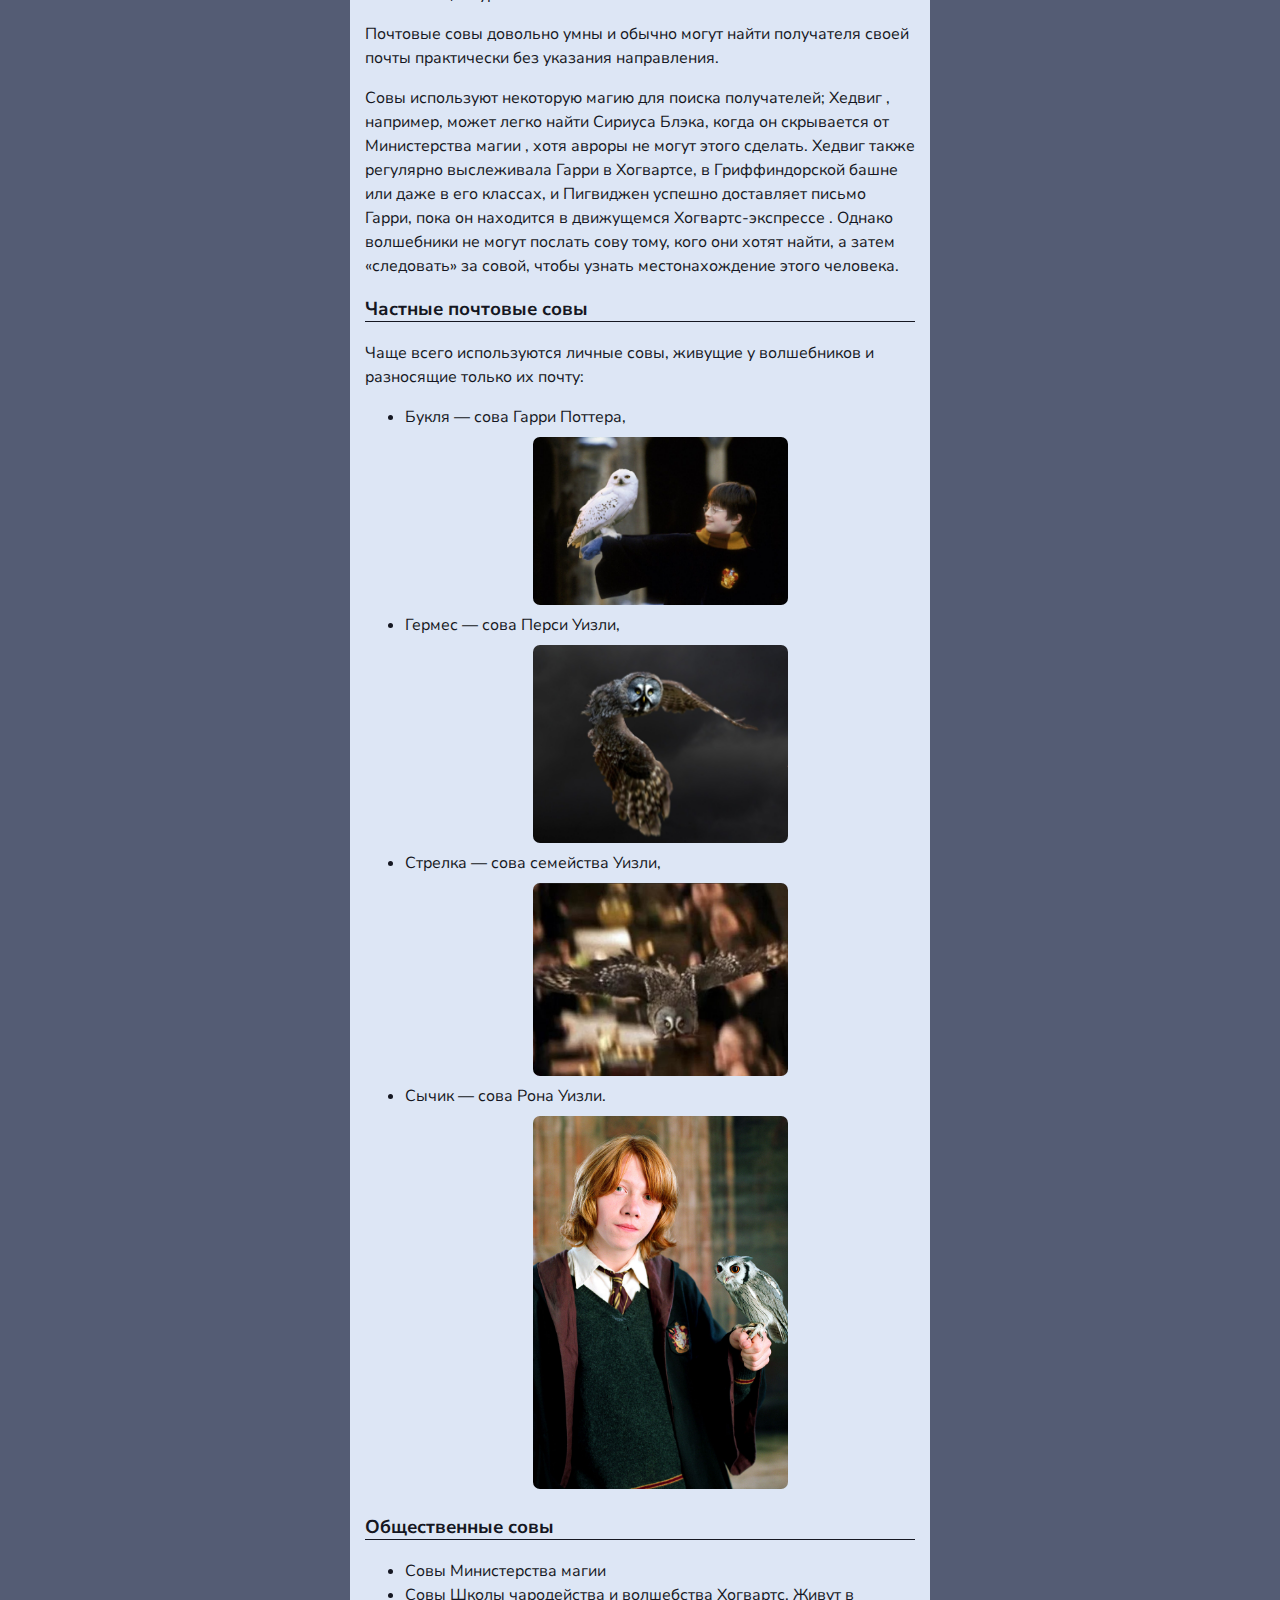
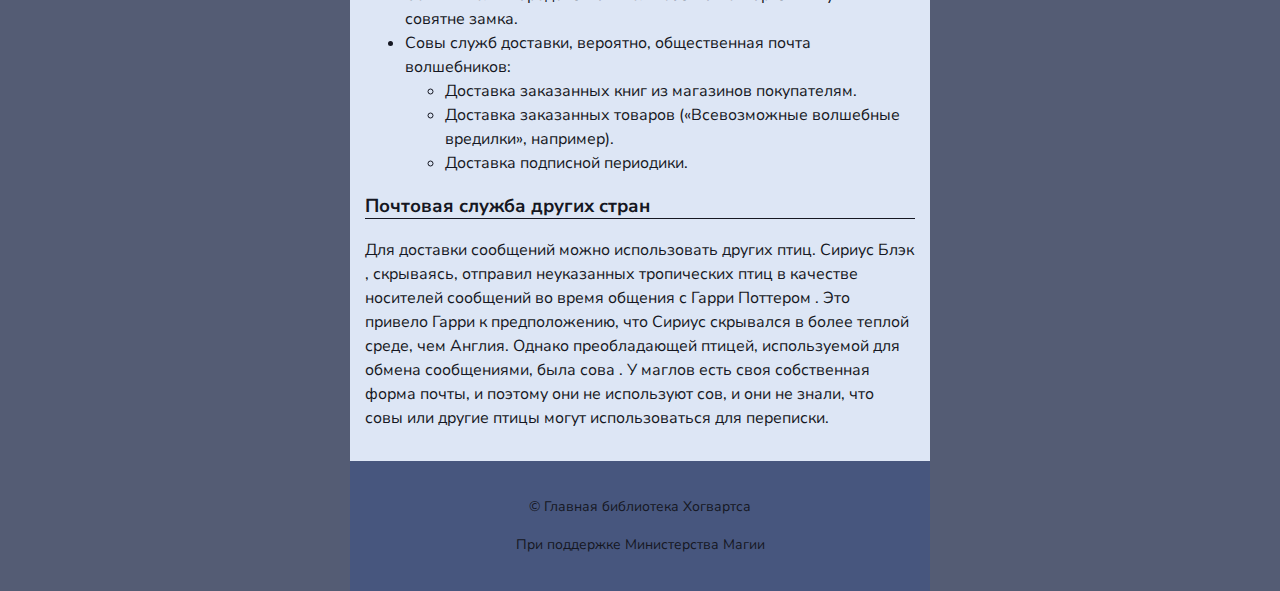
<file: postal_owls.html>
<!DOCTYPE html>
<html lang="ru">
  <head>
    <meta charset="utf-8">
    <title>Совиная почта</title>
    <link rel="icon" href="files/icon.ico">
    <link href="https://fonts.googleapis.com/css2?family=Nunito+Sans:ital,wght@0,400;0,700;1,400&display=swap" rel="stylesheet">
    <link rel="stylesheet" href="css/normalize.css">
    <link rel="stylesheet" href="css/style.css">
  </head>

  <body>
    <header class="header-container">
      <div class="site-header">
       <h1 class="page-title">Hogwarts<br>chronicles</h1><!--Вообще заголовок h1 должен был быть "висячим", а вместо него "логотип сайта", но я пока не умею рисовать, поэтому тут обычный текст-->
       <nav>
          <!--Когда-нибудь здесь будут ссылки-->
         <ul class="navigation">
           <li><a href="">Придира </a></li>
           <li><a href="">Отдел тайн</a></li>
           <li><a href="postal_owls.html">Совиная почта</a></li>
         </ul>
       </nav>
      </div>
    </header>

    <!--Здесь тоже должны быть ссылки-->
    <div class="sidebar-left">
      <ul class="sidebar-list">
        <li><a href="">Герои</a></li>
        <li><a href="">Заклинания</a></li>
        <li><a href="">Библиотечные секции</a></li>
        <li><a href="">Отдел тайн</a></li>
      </ul>
    </div>

    <div class="sidebar-right">
      <ul class="sidebar-list">
        <li><a href="">Философский камень</a></li>
        <li><a href="">Тайная комната</a></li>
        <li><a href="">Узник Азкабана</a></li>
        <li><a href="">Кубок Огня</a></li>
        <li><a href="">Орден Феникса</a></li>
        <li><a href="">Принц-Полукровка</a></li>
        <li><a href="">Дары смерти</a></li>
      </ul>
    </div>

    <main class="main-container">
      <section>
        <h2 class="section-title">Совиная почта</h2>
        <p><i>Совиная почта (или почтовые совы)</i> — почтовая служба в мире магов. Отличается тем, что письма, газеты, различные уведомления и посылки разносят совы. При этом совы могут быть как частные (принадлежащие отдельным волшебникам), так и общественные (принадлежащие организациям).</p>
        <figure>
          <img class="center-picture" src="images/postal_owl_1.jpg" width="50%" height="50%" alt="Почтовая сова">
          <figcaption class="img-text">Почтовая сова с письмом из Хогвартса</figcaption>
        </figure>
      </section>

      <section>
        <h3 class="section-title">Применение сов</h3>
        <p>В Хогвартсе совы живут в совятне в Западной башне и доставляют почту студентам один раз в день за завтраком, хотя более срочные сообщения часто доставляются в общежития.</p>
        <figure>
          <img class="center-picture" src="images/owlery.jpg" width="50%" height="50%" alt="Совятня">
          <figcaption class="img-text">Гарри Поттер в совятне Хогвартса</figcaption>
        </figure>
        <p>В Хогвартсе также есть несколько школьных сов, которыми могут пользоваться ученики, у которых нет совы. Гарри несколько раз использовал школьных сов, когда ему нужно было связаться с Сириусом, не привлекая внимания. Похоже, что эти совы иногда используются даже для общения в школе, например, когда Хагрид отправляет записку Гарри в конце своей первой недели в Хогвартсе.</p>
        <p>Начиная с пятого курса Гарри , все совы посты в Хогвартсе обыскивались и проверялись в качестве меры предосторожности. Первоначально Министерство магии и Долорес Амбридж считали это властным методом контроля , но как только возвращение Волдеморта стало достоянием общественности, это было широко принято.</p>
        <p>Совы также используются для институциональных доставок: впервые мы видим сову, доставляющую доставку, когда она прибывает с «Ежедневным пророком» Хагрида в хижину на скале. В этом случае у совы был мешочек, который она использовала для сбора денег Хагрида. </p>
        <p>Совы также использовались некоторыми предприятиями для службы заказа сов, чтобы доставлять товары. Эта услуга находит широкое применение, когда приближается его шестой год на рождественской вечеринке Slug Club , и девочки покупают любовные зелья у Wizard Wheezes Уизли через Службу заказа совы Фреда и Джорджа. Фред Уизли и Джордж Уизли вели большую часть своих деловых операций для Weasley's Wizard Wheezes через службу заказа сов.</p>
        <p>В 1995 году британское министерство магии приняло несколько законов о цензуре совиных постов.</p>
        <p>Почтовые совы довольно умны и обычно могут найти получателя своей почты практически без указания направления.</p>
        <p>Совы используют некоторую магию для поиска получателей; Хедвиг , например, может легко найти Сириуса Блэка, когда он скрывается от Министерства магии , хотя авроры не могут этого сделать. Хедвиг также регулярно выслеживала Гарри в Хогвартсе, в Гриффиндорской башне или даже в его классах, и Пигвиджен успешно доставляет письмо Гарри, пока он находится в движущемся Хогвартс-экспрессе . Однако волшебники не могут послать сову тому, кого они хотят найти, а затем «следовать» за совой, чтобы узнать местонахождение этого человека.</p>
      </section>

      <section>
        <h3 class="section-title">Частные почтовые совы</h3>
        <p>Чаще всего используются личные совы, живущие у волшебников и разносящие только их почту:</p>
        <ul>
          <li>Букля — сова Гарри Поттера,</li>
          <img class="center-picture" src="images/Hedwig.jpg" width="50%" height="50%" alt="Букля">
          <li>Гермес — сова Перси Уизли,</li>
          <img class="center-picture" src="images/Hermes.jpg" width="50%" height="50%" alt="Гермес">
          <li>Стрелка — сова семейства Уизли,</li>
          <img class="center-picture" src="images/Errol.jpg" width="50%" height="50%" alt="Стрелка">
          <li>Сычик — сова Рона Уизли.</li>
          <img class="center-picture" src="images/Pigwidgeon.jpg" width="50%" height="50%" alt="Сычик">
        </ul>
      </section>

      <section>
        <h3 class="section-title">Общественные совы</h3>
        <ul>
            <li>Совы Министерства магии</li>
            <li>Совы Школы чародейства и волшебства Хогвартс. Живут в совятне замка.</li>
            <li>Совы служб доставки, вероятно, общественная почта волшебников:</li>
              <ul>
                <li>Доставка заказанных книг из магазинов покупателям.</li>
                <li>Доставка заказанных товаров («Всевозможные волшебные вредилки», например).</li>
                <li>Доставка подписной периодики.</li>
              </ul>
        </ul>
      </section>

      <section>
        <h3 class="section-title">Почтовая служба других стран</h3>
        <p>Для доставки сообщений можно использовать других птиц. Сириус Блэк , скрываясь, отправил неуказанных тропических птиц в качестве носителей сообщений во время общения с Гарри Поттером . Это привело Гарри к предположению, что Сириус скрывался в более теплой среде, чем Англия. Однако преобладающей птицей, используемой для обмена сообщениями, была сова . У маглов есть своя собственная форма почты, и поэтому они не используют сов, и они не знали, что совы или другие птицы могут использоваться для переписки.</p>
      </section>
    </main>

    <footer>
      <div class="site-footer">
        <p>© Главная библиотека Хогвартса</p>
        <p>При поддержке Министерства Магии</p>
      </div>
    </footer>
  </body>
</html>
</file>
<file: css/style.css>
:root {
    --basic-color: #2f3956d2;
    --basic-extra-dark:#3E3C3F;
    --basic-dark:#151722;
    --basic-neutral: #dde6f5;
    
    --special:#455580da;
}

body {
    min-width: 960px;
    margin: 0;
    padding: 0;
    font-family: 'Nunito Sans', sans-serif;
    font-size: 16px;
    line-height: 24px;
    color: var(--basic-dark);
    height: 100%;
    box-sizing: border-box;
    background-color: var(--basic-color); 
    background-image: url('../files/background.jpg');
    background-attachment: fixed;
    background-size: 100% 100%;
}

a {
    text-decoration: none;
    color: var(--basic-dark);
}

a:hover {
    color: var(--basic-extra-dark);
}

img {
    max-width: 100%;
    height: auto;
}

@media (max-width: 1200px) {
    .sidebar-left {
      display: none;
    }
    .sidebar-right {
      display: none;
    }
}


.main-container {
    background-color: var(--basic-neutral);
    background-repeat: repeat-y;
    background-repeat: round;
    border: var(--basic-dark);
    padding: 15px;
    margin: 0px 350px;
    justify-content: center;
}

.site-header {
    margin: 0px 350px;
    margin-left: 350px;
    margin-right: 350px;
    background-color: var(--special);
    font-size: 22px;
    padding-bottom:20px;
    display: flex;
    align-items: center;
    white-space: nowrap;
}

.navigation li {
    list-style-type:none;
    display: inline-block;
    vertical-align: middle;
    text-align: center;
    padding: 0 20px;
    color: var(--basic-dark);
}

.page-title {
    width: 500px;
    margin: 10px;
    padding-left: 10px;
    text-align: center;
    font-weight: normal;
    font-size: 48px;
    line-height: 64px;
    display: inline-block;
}

.section-title {
    border-bottom: 1px solid var(--basic-dark)
}

.sidebar-left {
    height: 100%; 
    width: 220px; 
    position: fixed; 
    z-index: 1; 
    top: 0; 
    left: 0;
    background-color: var(--special);
    border:1px solid var(--special);
    overflow-x: hidden; 
    padding-top: 20px;
    margin-left: 129px;
    margin-top: 0px;
}

.sidebar-right {
    height: 100%; 
    width: 220px; 
    position: fixed; 
    z-index: 1; 
    top: 0; 
    right: 0;
    background-color: var(--special);
    border:1px solid var(--special);
    overflow-x: hidden; 
    padding-top: 20px;
    margin-right: 129px;
    margin-top: 0px;
}
  
.sidebar-list {
    padding: 0px;
    text-align: center;
}

.sidebar-list li {
    padding: 6px 5px 6px;
    text-decoration: none;
    font-size: 22px;
    line-height: 36px;
    color: var(--basic-dark);
    display: block;
}

.center-picture {
    text-align: center;
    display: block;
    text-indent: 0;
    margin: auto;
    padding: 8px;
    border-radius: 15px;
}

.img-text {
    text-align: center;
    font-style: italic;
    font-size: smaller;
}

.hp-logo {
    text-align: right;
    width: 30%;
    margin-top: 10px;
    float: right;
    text-indent: 0;
}

.right-picture {
    float: right;
    display: block;
    margin: auto;
    padding: 5px;
    border-radius: 15px;
}

.avatar {
    text-align: left;
    width: 30%;
    float: left;
    margin: 0px;
    padding: 0px;
}

.left-picture {
    float: left;
    display: block;
    margin: 0;
    padding: 0px;
    border-radius: 15px;
}

.site-footer {
    margin: 0px 350px;
    margin-left: 350px;
    margin-right: 350px;
    background-color: var(--special);
    text-align: center;
    font-size: 14px;
    padding:20px; 
}
</file>
